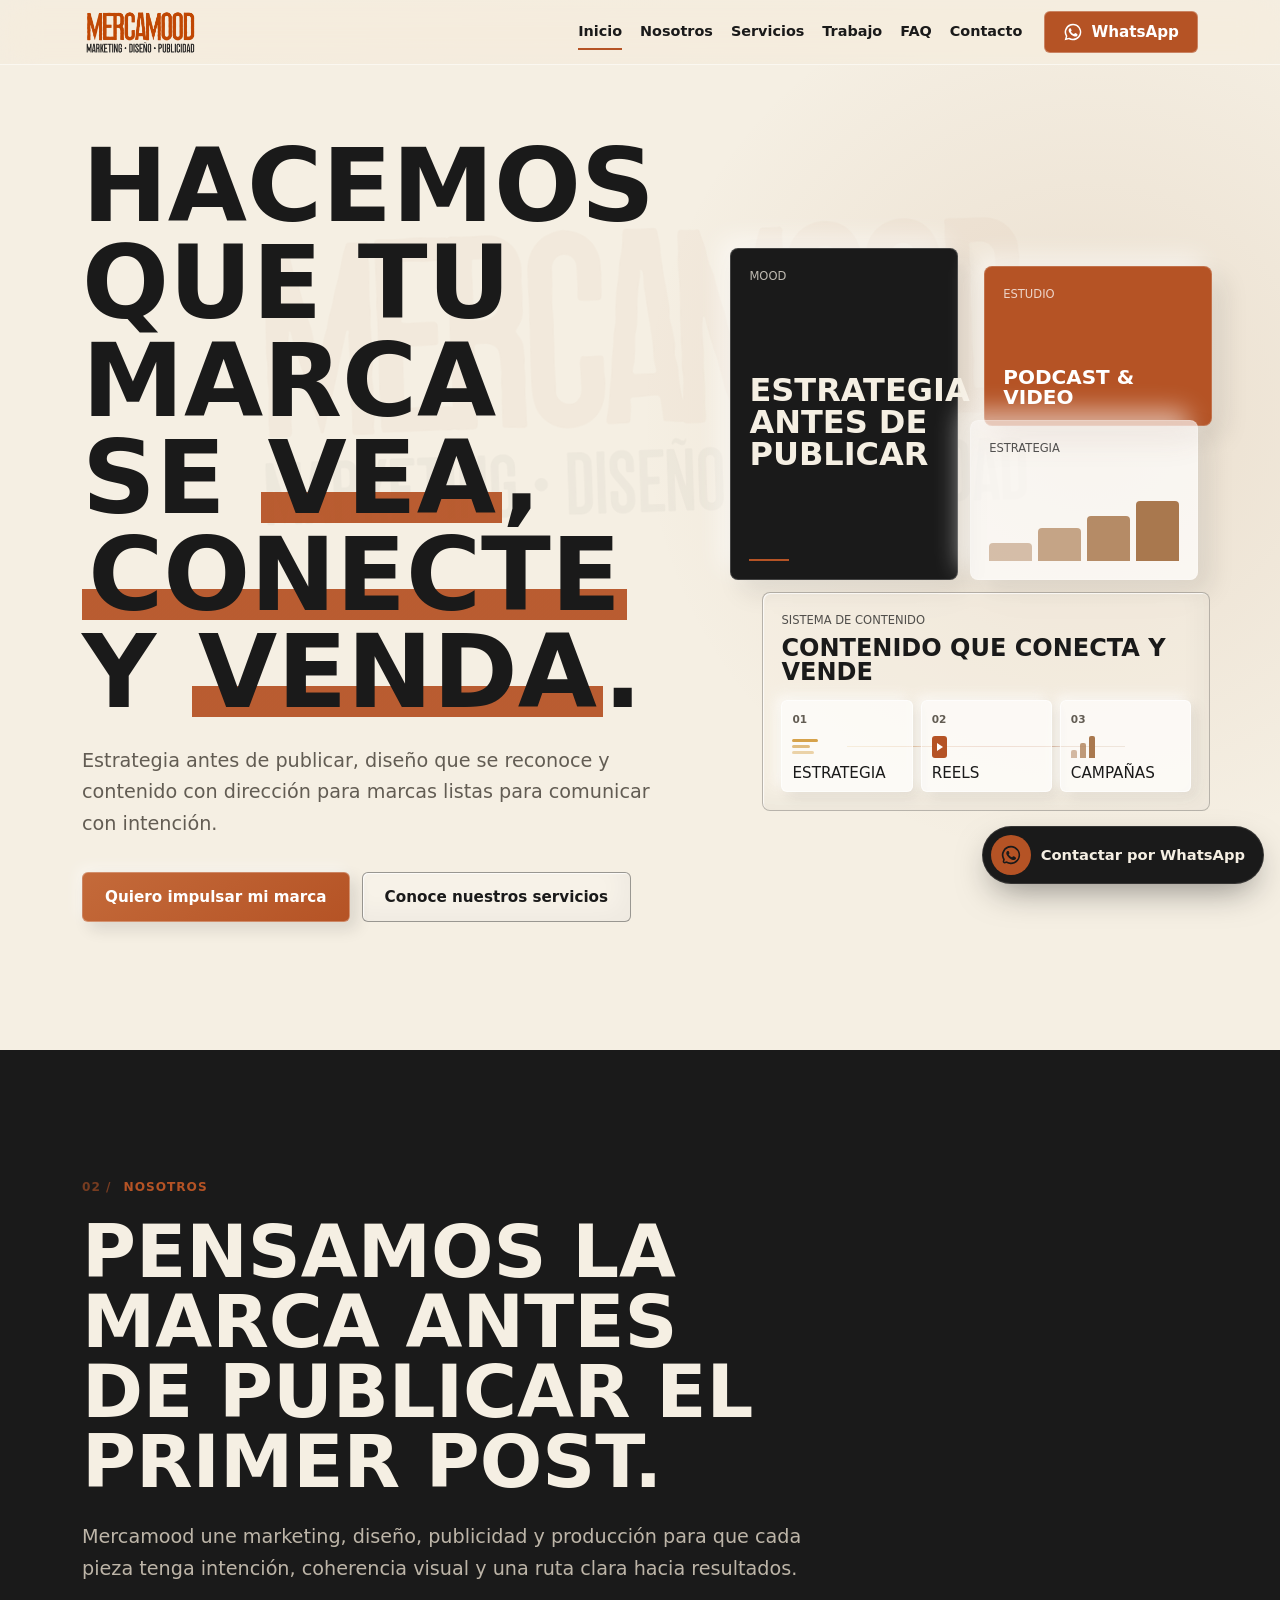
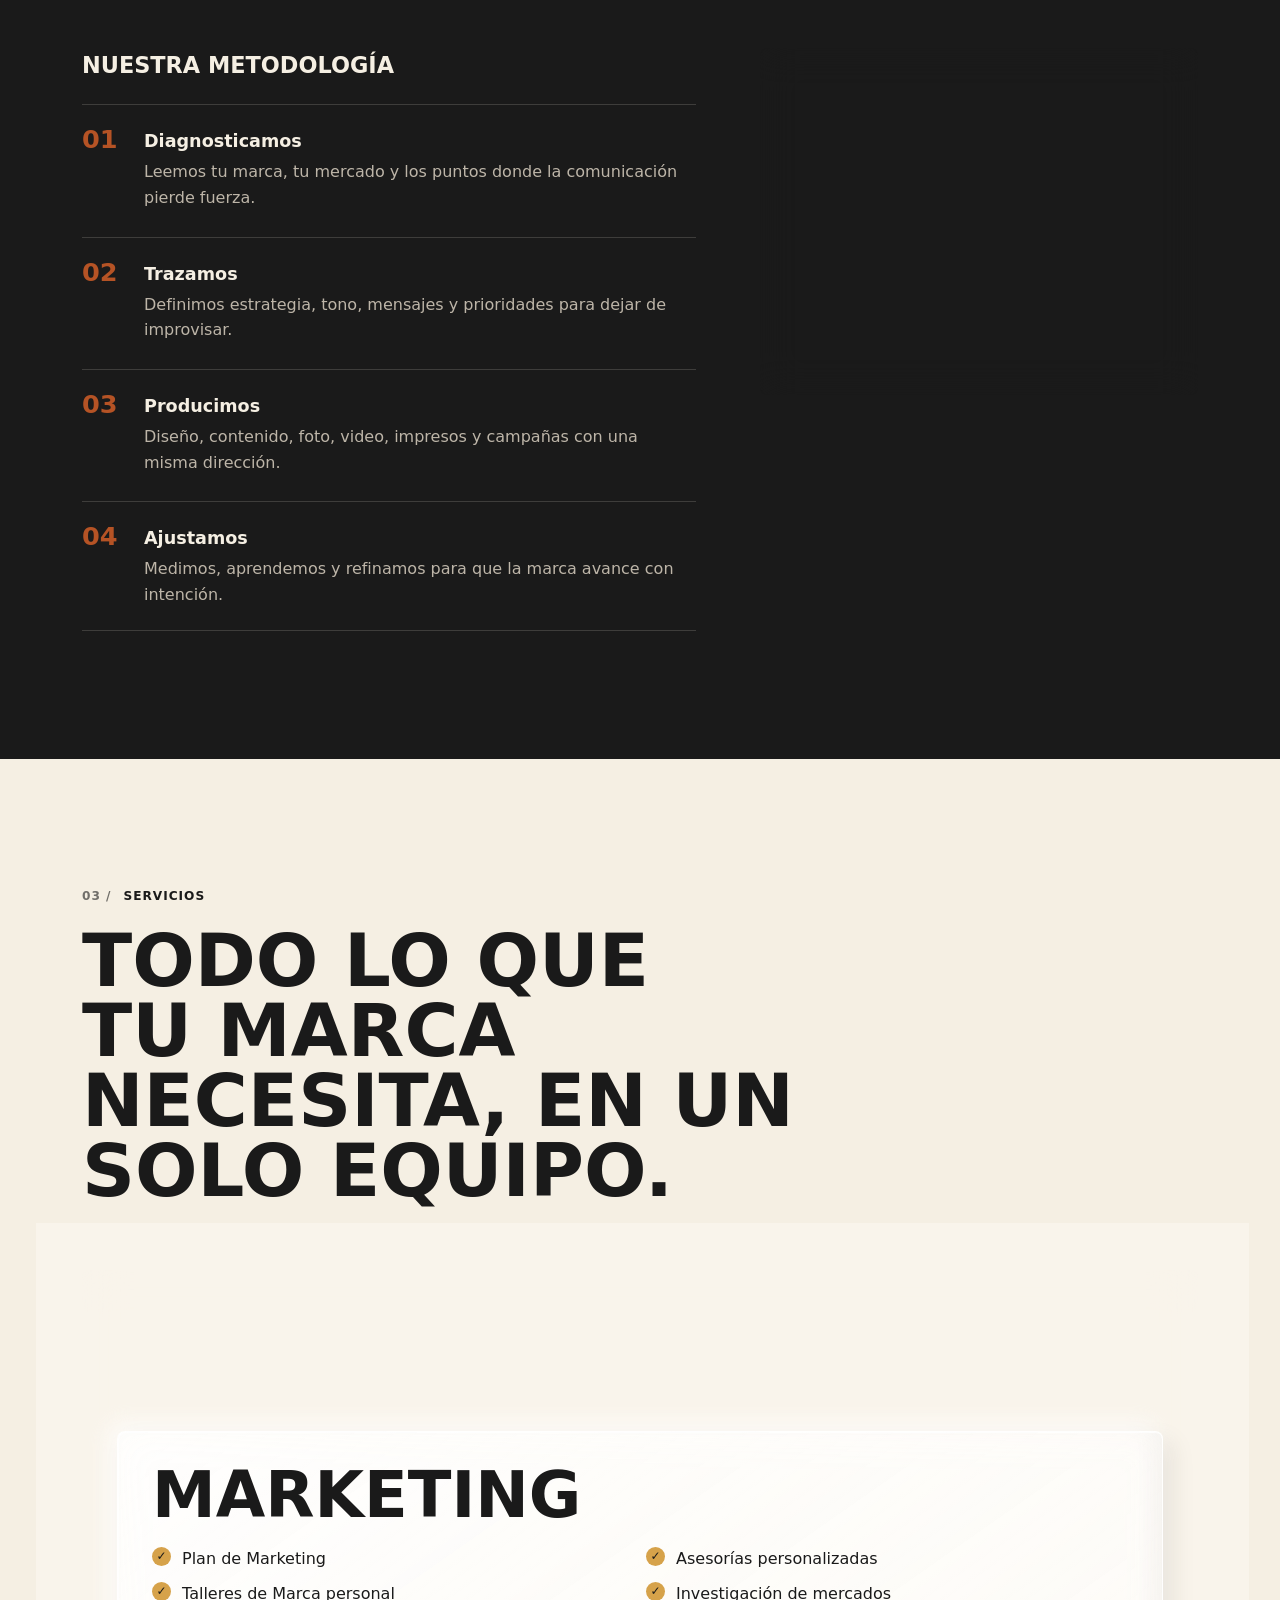
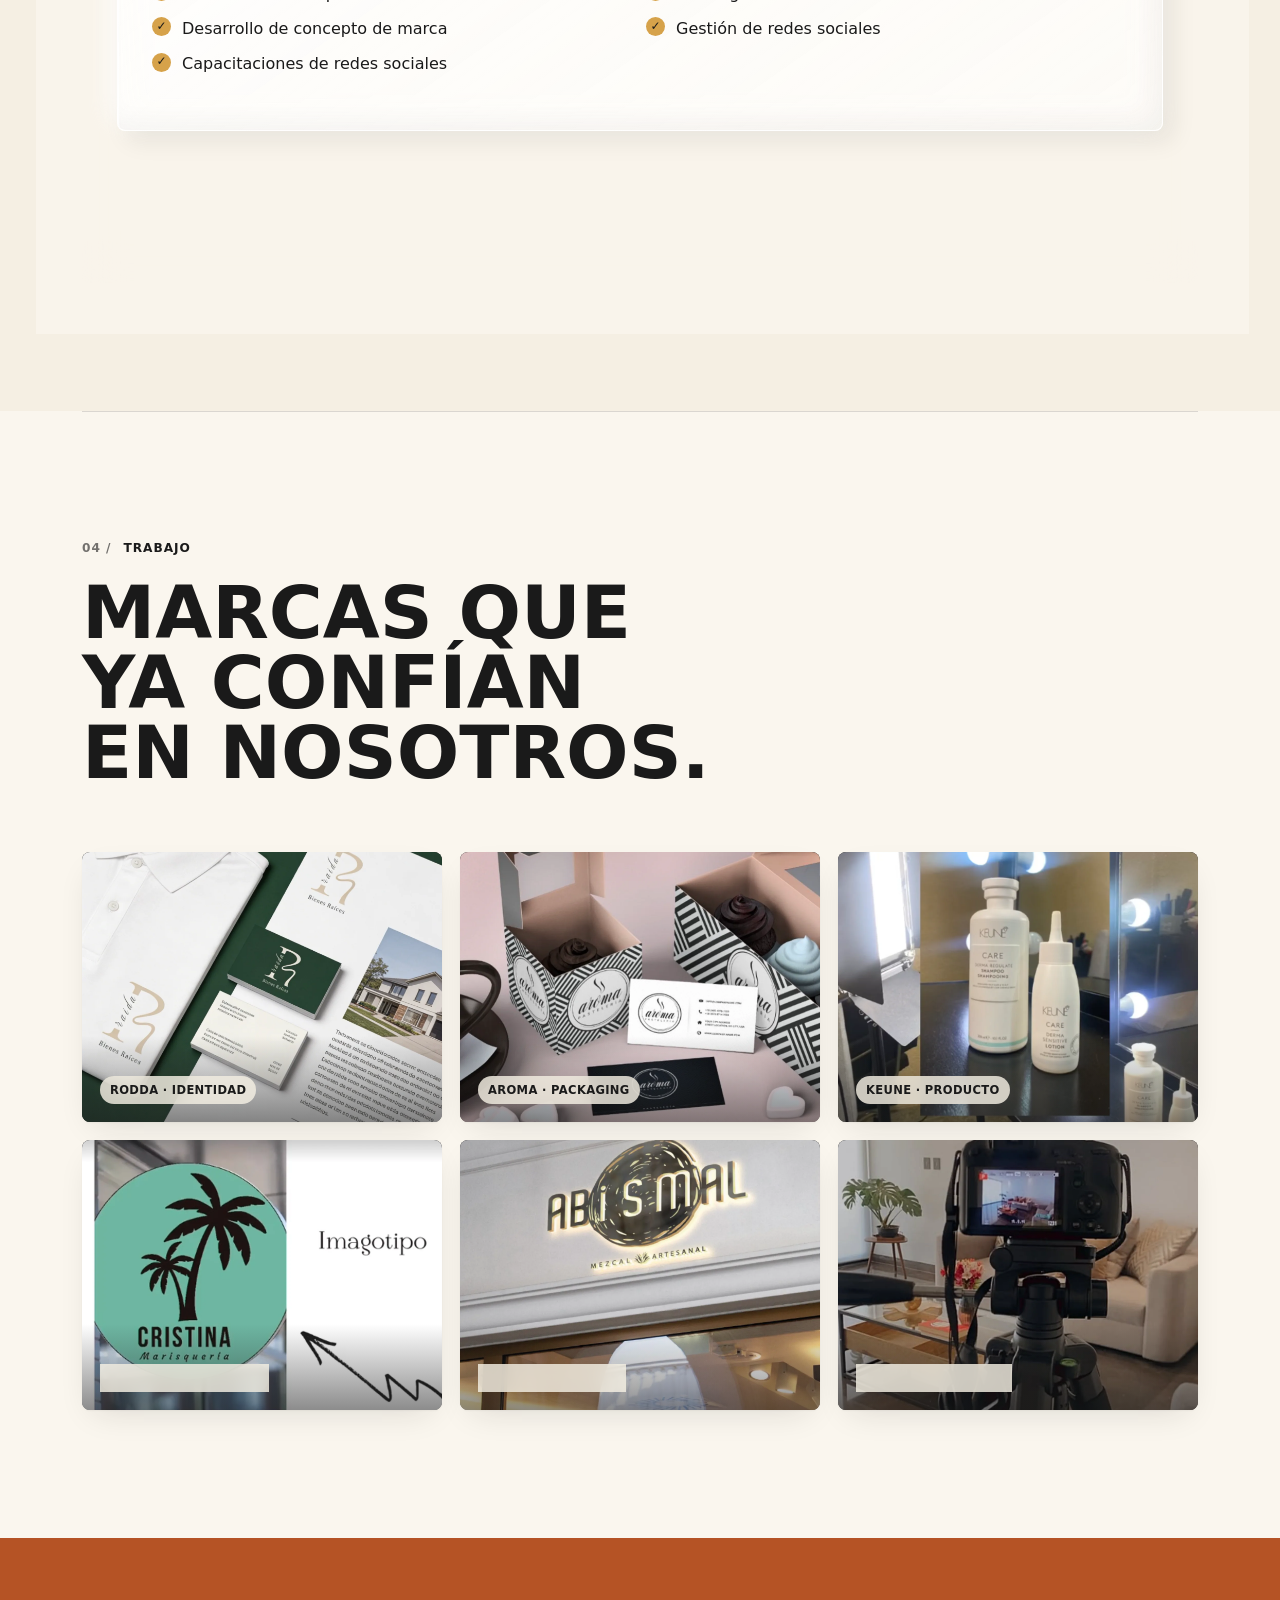
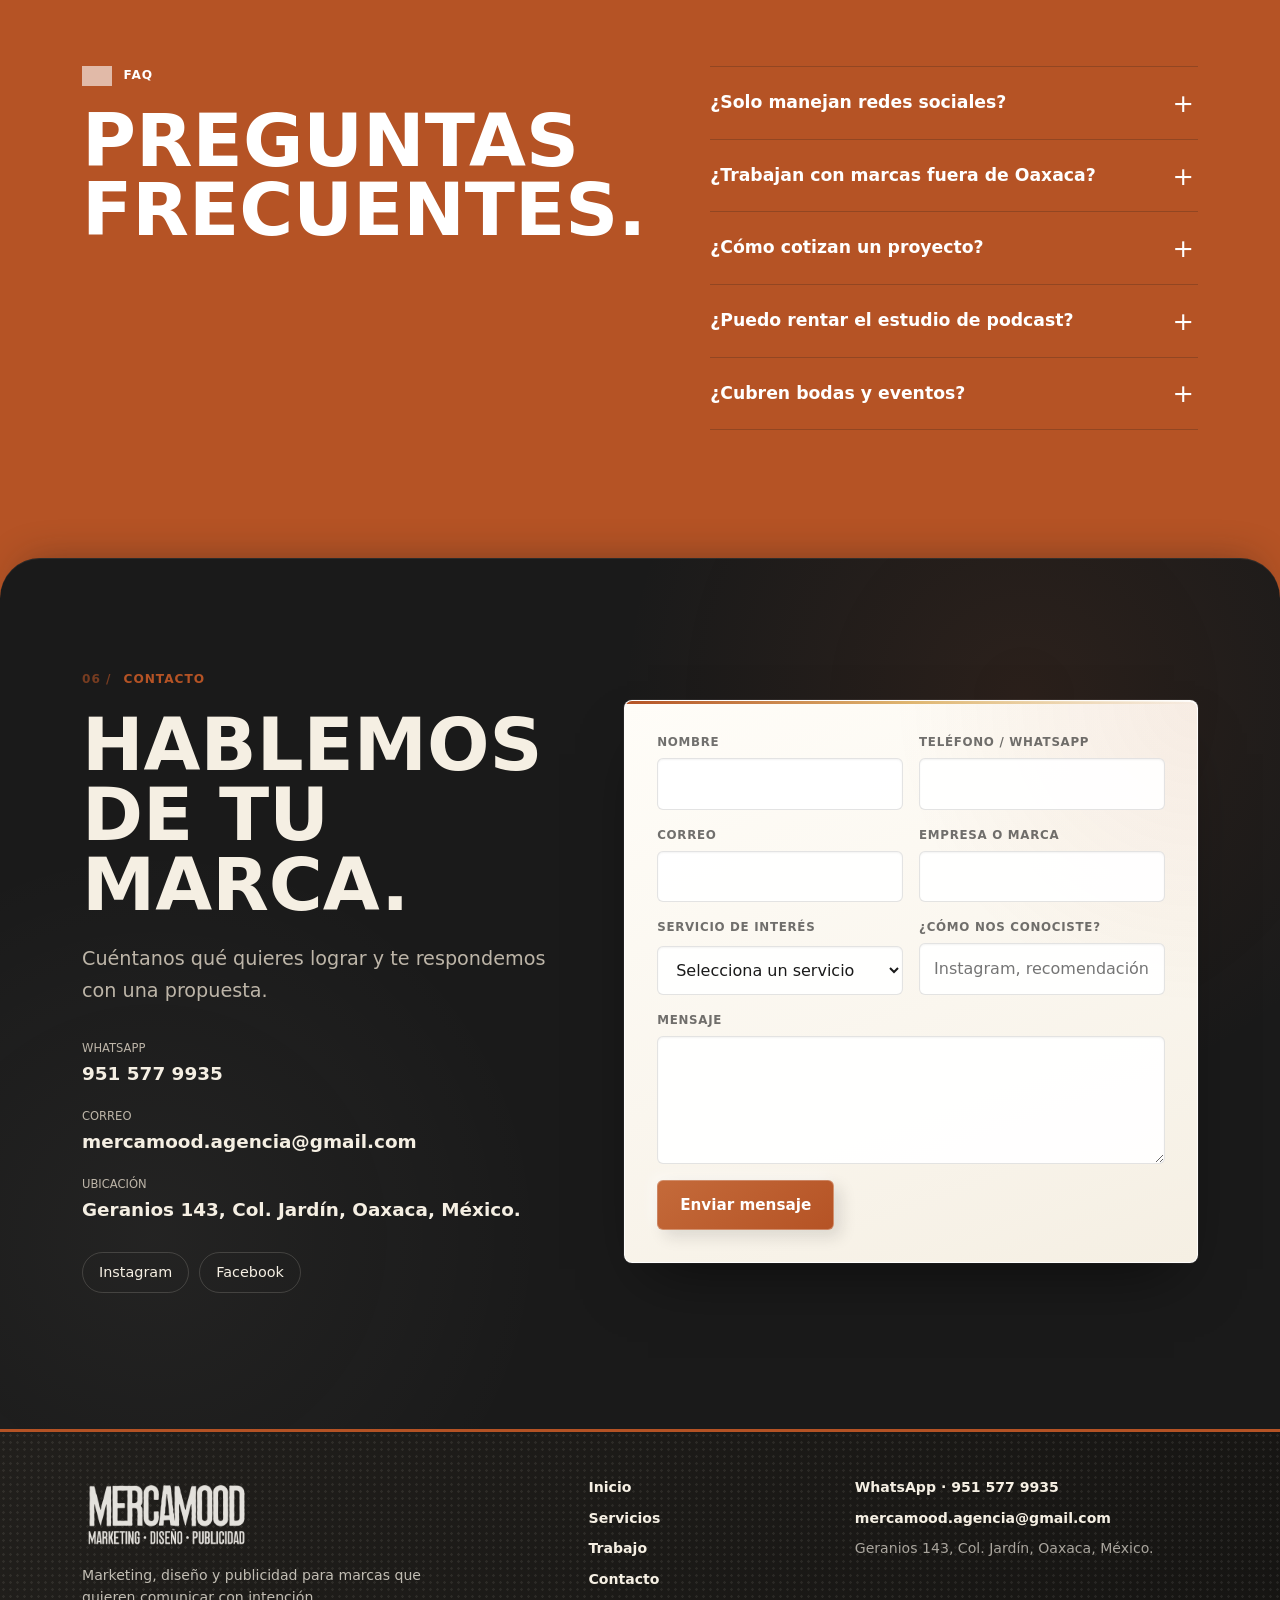
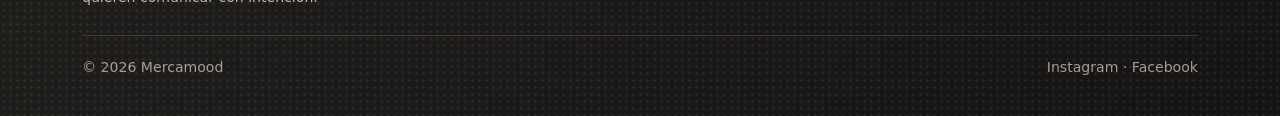
<file: index.html>
<!DOCTYPE html>
<html lang="es">
  <head>
    <meta charset="utf-8">
    <meta name="viewport" content="width=device-width, initial-scale=1">
    <title>Mercamood | Agencia creativa de marketing y comunicación en Oaxaca</title>
    <meta name="description" content="Hacemos que tu marca se vea, conecte y venda. Estrategia, contenido, diseño y publicidad para marcas que quieren dejar de improvisar y empezar a comunicar con intención.">
    <meta name="theme-color" content="#1A1A1A">
    <link rel="canonical" href="https://mercamood.com.mx/">
    <meta property="og:type" content="website">
    <meta property="og:locale" content="es_MX">
    <meta property="og:url" content="https://mercamood.com.mx/">
    <meta property="og:site_name" content="Mercamood">
    <meta property="og:title" content="Mercamood | Hacemos que tu marca se vea, conecte y venda.">
    <meta property="og:description" content="Estrategia, contenido, diseño y publicidad para marcas que quieren dejar de improvisar y empezar a comunicar con intención.">
    <meta property="og:image" content="https://mercamood.com.mx/assets/og-mercamood.png">
    <meta property="og:image:width" content="1200">
    <meta property="og:image:height" content="630">
    <meta property="og:image:alt" content="Mercamood, agencia creativa de marketing, diseño y publicidad en Oaxaca.">
    <meta name="twitter:card" content="summary_large_image">
    <meta name="twitter:title" content="Mercamood | Hacemos que tu marca se vea, conecte y venda.">
    <meta name="twitter:description" content="Agencia creativa integral de marketing y comunicación en Oaxaca de Juárez.">
    <meta name="twitter:image" content="https://mercamood.com.mx/assets/og-mercamood.png">
    <script type="application/ld+json">
      {
        "@context": "https://schema.org",
        "@type": "ProfessionalService",
        "name": "Mercamood",
        "url": "https://mercamood.com.mx/",
        "logo": "https://mercamood.com.mx/assets/mercamood-logo.png",
        "image": "https://mercamood.com.mx/assets/og-mercamood.png",
        "description": "Agencia creativa de marketing, diseño y publicidad en Oaxaca de Juárez.",
        "telephone": "+529515779935",
        "email": "mercamood.agencia@gmail.com",
        "address": {
          "@type": "PostalAddress",
          "streetAddress": "Geranios 143, Col. Jardín",
          "addressLocality": "Oaxaca",
          "addressCountry": "MX"
        },
        "sameAs": [
          "https://www.instagram.com/mercamood.mx/",
          "https://www.facebook.com/mercamood.agencia"
        ]
      }
    </script>
    <link rel="icon" href="data:image/svg+xml,%3Csvg xmlns='http://www.w3.org/2000/svg' viewBox='0 0 64 64'%3E%3Crect width='64' height='64' rx='14' fill='%231A1A1A'/%3E%3Ctext x='50%25' y='56%25' text-anchor='middle' dominant-baseline='middle' font-family='Arial' font-weight='900' font-size='38' fill='%23B55325'%3EM%3C/text%3E%3C/svg%3E">
    <link rel="stylesheet" href="styles.css">
    <script>document.documentElement.classList.add('js');</script>
    <script src="script.js" defer></script>
  </head>
  <body>
    <a class="skip-link" href="#inicio">Saltar al contenido</a>

    <header class="site-header" id="top">
      <div class="container header-inner">
        <a class="brand" href="#inicio" aria-label="Mercamood, ir al inicio">
          <img class="brand-logo" src="assets/mercamood-logo.png" alt="Mercamood">
        </a>

        <button class="nav-toggle" type="button" aria-expanded="false" aria-controls="site-nav">
          <span class="nav-toggle-bar" aria-hidden="true"></span>
          <span class="sr-only">Abrir menú</span>
        </button>

        <nav class="site-nav" id="site-nav" aria-label="Principal">
          <ul>
            <li><a href="#inicio" data-nav>Inicio</a></li>
            <li><a href="#nosotros" data-nav>Nosotros</a></li>
            <li><a href="#servicios" data-nav>Servicios</a></li>
            <li><a href="#portafolio" data-nav>Trabajo</a></li>
            <li><a href="#faq" data-nav>FAQ</a></li>
            <li><a href="#contacto" data-nav>Contacto</a></li>
          </ul>
          <a class="btn btn-whatsapp header-cta" href="https://wa.me/529515779935" target="_blank" rel="noopener">
            <svg aria-hidden="true" viewBox="0 0 24 24" class="icon"><path fill="currentColor" d="M12 2a10 10 0 0 0-8.6 15.1L2 22l5-1.3A10 10 0 1 0 12 2Zm0 18.2a8.2 8.2 0 0 1-4.2-1.2l-.3-.2-3 .8.8-2.9-.2-.3A8.2 8.2 0 1 1 12 20.2Zm4.5-6.1c-.2-.1-1.5-.7-1.7-.8-.2-.1-.4-.1-.6.1l-.8 1c-.1.2-.3.2-.5.1a6.7 6.7 0 0 1-3.3-2.9c-.3-.4.3-.4.7-1.4.1-.2 0-.3 0-.4l-.8-1.8c-.2-.5-.4-.4-.6-.4h-.5a1 1 0 0 0-.7.3 3 3 0 0 0-.9 2.2 5.2 5.2 0 0 0 1.1 2.7 11.8 11.8 0 0 0 4.5 4c1.7.7 2.3.8 3.2.6.5-.1 1.5-.6 1.7-1.2.2-.6.2-1.1.2-1.2-.1-.1-.3-.2-.5-.3Z"/></svg>
            WhatsApp
          </a>
        </nav>
      </div>
    </header>

    <main>
      <!-- 1. INICIO -->
      <section id="inicio" class="section hero bg-cream" aria-labelledby="hero-title">
        <div class="container hero-grid">
          <div class="hero-copy reveal">
            <h1 id="hero-title" class="display">Hacemos que tu marca se <em>vea</em>, <em>conecte</em> y <em>venda</em>.</h1>
            <p class="lead">Estrategia antes de publicar, diseño que se reconoce y contenido con dirección para marcas listas para comunicar con intención.</p>
            <div class="actions">
              <a class="btn btn-primary" href="#contacto">Quiero impulsar mi marca</a>
              <a class="btn btn-ghost" href="#servicios">Conoce nuestros servicios</a>
            </div>
          </div>

          <div class="hero-visual reveal" aria-hidden="true">
            <div class="hv-card hv-charcoal">
              <span class="hv-kicker">Mood</span>
              <strong>Estrategia antes de publicar</strong>
            </div>
            <div class="hv-card hv-naranja">
              <span class="hv-kicker">Estudio</span>
              <strong>Podcast &amp; video</strong>
            </div>
            <div class="hv-card hv-white">
              <span class="hv-kicker">Estrategia</span>
              <span class="hv-bars"><i></i><i></i><i></i><i></i></span>
            </div>
            <div class="hv-card hv-outline hv-system">
              <div class="hv-system-head">
                <span class="hv-kicker">Sistema de contenido</span>
                <strong>Contenido que conecta y vende</strong>
              </div>
              <ol class="hv-flow">
                <li class="hv-step hv-step-plan"><span class="hv-step-num">01</span><span class="hv-glyph"><i></i><i></i><i></i></span><span class="hv-step-name">Estrategia</span></li>
                <li class="hv-step hv-step-reels"><span class="hv-step-num">02</span><span class="hv-glyph"><i></i></span><span class="hv-step-name">Reels</span></li>
                <li class="hv-step hv-step-ads"><span class="hv-step-num">03</span><span class="hv-glyph"><i></i><i></i><i></i></span><span class="hv-step-name">Campañas</span></li>
              </ol>
            </div>
          </div>
        </div>
      </section>

      <!-- 2. NOSOTROS -->
      <section id="nosotros" class="section bg-charcoal" aria-labelledby="nosotros-title">
        <div class="container">
          <div class="section-head reveal">
            <p class="eyebrow">Nosotros</p>
            <h2 id="nosotros-title" class="display">Pensamos la marca antes de publicar el primer post.</h2>
            <p class="lead">Mercamood une marketing, diseño, publicidad y producción para que cada pieza tenga intención, coherencia visual y una ruta clara hacia resultados.</p>
          </div>

          <div class="about-grid">
            <div class="method reveal">
              <h3 class="subhead">Nuestra metodología</h3>
              <ol class="method-list">
                <li><span class="step">01</span><div><strong>Diagnosticamos</strong><p>Leemos tu marca, tu mercado y los puntos donde la comunicación pierde fuerza.</p></div></li>
                <li><span class="step">02</span><div><strong>Trazamos</strong><p>Definimos estrategia, tono, mensajes y prioridades para dejar de improvisar.</p></div></li>
                <li><span class="step">03</span><div><strong>Producimos</strong><p>Diseño, contenido, foto, video, impresos y campañas con una misma dirección.</p></div></li>
                <li><span class="step">04</span><div><strong>Ajustamos</strong><p>Medimos, aprendemos y refinamos para que la marca avance con intención.</p></div></li>
              </ol>
            </div>

            <aside class="team-card reveal" aria-label="Equipo">
              <div class="avatar" aria-hidden="true">AP</div>
              <h3>Andrea Pérez Liljehult</h3>
              <p class="role">CEO · Dirección de Mercadotecnia</p>
              <p>Lidera la visión estratégica de Mercamood y acompaña a cada marca desde el diagnóstico hasta los resultados.</p>
              <p class="note">Estrategia · creatividad · ejecución</p>
            </aside>
          </div>

        </div>
      </section>

      <!-- 3. SERVICIOS -->
      <section id="servicios" class="section bg-cream" aria-labelledby="servicios-title">
        <div class="container">
          <div class="section-head reveal">
            <p class="eyebrow">Servicios</p>
            <h2 id="servicios-title" class="display">Todo lo que tu marca necesita, en un solo equipo.</h2>
          </div>

          <div class="services-catalog reveal" data-service-catalog>
            <p class="services-badge">Pregunta por nuestras asesorías gratuitas de marketing</p>

            <div class="service-tabs" role="tablist" aria-label="Categorías de servicios de Mercamood">
              <button class="service-tab is-active" id="tab-marketing" type="button" role="tab" aria-selected="true" aria-controls="panel-marketing" data-service-tab="marketing">Marketing</button>
              <button class="service-tab" id="tab-startup" type="button" role="tab" aria-selected="false" aria-controls="panel-startup" data-service-tab="startup">Start Up</button>
              <button class="service-tab" id="tab-productos" type="button" role="tab" aria-selected="false" aria-controls="panel-productos" data-service-tab="productos">Productos</button>
              <button class="service-tab" id="tab-diseno" type="button" role="tab" aria-selected="false" aria-controls="panel-diseno" data-service-tab="diseno">Diseño</button>
              <button class="service-tab" id="tab-imprenta" type="button" role="tab" aria-selected="false" aria-controls="panel-imprenta" data-service-tab="imprenta">Imprenta</button>
              <button class="service-tab" id="tab-studio" type="button" role="tab" aria-selected="false" aria-controls="panel-studio" data-service-tab="studio">Studio</button>
            </div>

            <div class="service-panels">
              <section class="service-panel is-active" id="panel-marketing" role="tabpanel" aria-labelledby="tab-marketing" data-service-panel="marketing">
                <h3>Marketing</h3>
                <ul class="service-bullets">
                  <li>Plan de Marketing</li>
                  <li>Asesorías personalizadas</li>
                  <li>Talleres de Marca personal</li>
                  <li>Investigación de mercados</li>
                  <li>Desarrollo de concepto de marca</li>
                  <li>Gestión de redes sociales</li>
                  <li>Capacitaciones de redes sociales</li>
                </ul>
              </section>

              <section class="service-panel" id="panel-startup" role="tabpanel" aria-labelledby="tab-startup" data-service-panel="startup" hidden>
                <h3>Start Up</h3>
                <ul class="service-bullets">
                  <li>Talleres exprés de marketing para emprendedores</li>
                  <li>Desarrollo de productos alimenticios</li>
                  <li>Menús y concepto gastronómico</li>
                </ul>
              </section>

              <section class="service-panel" id="panel-productos" role="tabpanel" aria-labelledby="tab-productos" data-service-panel="productos" hidden>
                <h3>Productos</h3>
                <ul class="service-bullets">
                  <li>Personalizaciones exclusivas</li>
                  <li>Uniformes</li>
                  <li>Productos promocionales</li>
                </ul>
              </section>

              <section class="service-panel" id="panel-diseno" role="tabpanel" aria-labelledby="tab-diseno" data-service-panel="diseno" hidden>
                <h3>Diseño</h3>
                <ul class="service-bullets">
                  <li>Manual de Identidad</li>
                  <li>Gráfico</li>
                  <li>Editorial</li>
                  <li>Catálogos</li>
                  <li>Publicitario</li>
                  <li>Packaging</li>
                  <li>Corporativo</li>
                  <li>Ilustración digital</li>
                </ul>
              </section>

              <section class="service-panel" id="panel-imprenta" role="tabpanel" aria-labelledby="tab-imprenta" data-service-panel="imprenta" hidden>
                <h3>Imprenta</h3>
                <ul class="service-bullets">
                  <li>Papelería corporativa</li>
                  <li>Impresión digital y Offset</li>
                  <li>Vinilos (impresión y/o instalación)</li>
                  <li>Imanes</li>
                  <li>Stickers</li>
                  <li>Serigrafía</li>
                  <li>Sublimación</li>
                  <li>Corte láser</li>
                  <li>DTF</li>
                  <li>Vinil textil</li>
                </ul>
              </section>

              <section class="service-panel" id="panel-studio" role="tabpanel" aria-labelledby="tab-studio" data-service-panel="studio" hidden>
                <h3>Studio</h3>
                <ul class="service-bullets">
                  <li>Set de escenario</li>
                  <li>Grabación</li>
                  <li>Ediciones</li>
                  <li>Generación de guiones de contenido</li>
                </ul>
              </section>
            </div>

            <div class="service-accordion" role="group" aria-label="Categorías de servicios de Mercamood">
              <div class="service-accordion-item">
                <button class="service-accordion-trigger is-active" type="button" aria-expanded="true" data-service-accordion="marketing">Marketing</button>
                <div class="service-accordion-panel is-active" data-service-accordion-panel="marketing">
                  <ul class="service-bullets">
                    <li>Plan de Marketing</li>
                    <li>Asesorías personalizadas</li>
                    <li>Talleres de Marca personal</li>
                    <li>Investigación de mercados</li>
                    <li>Desarrollo de concepto de marca</li>
                    <li>Gestión de redes sociales</li>
                    <li>Capacitaciones de redes sociales</li>
                  </ul>
                </div>
              </div>

              <div class="service-accordion-item">
                <button class="service-accordion-trigger" type="button" aria-expanded="false" data-service-accordion="startup">Start Up</button>
                <div class="service-accordion-panel" data-service-accordion-panel="startup" hidden>
                  <ul class="service-bullets">
                    <li>Talleres exprés de marketing para emprendedores</li>
                    <li>Desarrollo de productos alimenticios</li>
                    <li>Menús y concepto gastronómico</li>
                  </ul>
                </div>
              </div>

              <div class="service-accordion-item">
                <button class="service-accordion-trigger" type="button" aria-expanded="false" data-service-accordion="productos">Productos</button>
                <div class="service-accordion-panel" data-service-accordion-panel="productos" hidden>
                  <ul class="service-bullets">
                    <li>Personalizaciones exclusivas</li>
                    <li>Uniformes</li>
                    <li>Productos promocionales</li>
                  </ul>
                </div>
              </div>

              <div class="service-accordion-item">
                <button class="service-accordion-trigger" type="button" aria-expanded="false" data-service-accordion="diseno">Diseño</button>
                <div class="service-accordion-panel" data-service-accordion-panel="diseno" hidden>
                  <ul class="service-bullets">
                    <li>Manual de Identidad</li>
                    <li>Gráfico</li>
                    <li>Editorial</li>
                    <li>Catálogos</li>
                    <li>Publicitario</li>
                    <li>Packaging</li>
                    <li>Corporativo</li>
                    <li>Ilustración digital</li>
                  </ul>
                </div>
              </div>

              <div class="service-accordion-item">
                <button class="service-accordion-trigger" type="button" aria-expanded="false" data-service-accordion="imprenta">Imprenta</button>
                <div class="service-accordion-panel" data-service-accordion-panel="imprenta" hidden>
                  <ul class="service-bullets">
                    <li>Papelería corporativa</li>
                    <li>Impresión digital y Offset</li>
                    <li>Vinilos (impresión y/o instalación)</li>
                    <li>Imanes</li>
                    <li>Stickers</li>
                    <li>Serigrafía</li>
                    <li>Sublimación</li>
                    <li>Corte láser</li>
                    <li>DTF</li>
                    <li>Vinil textil</li>
                  </ul>
                </div>
              </div>

              <div class="service-accordion-item">
                <button class="service-accordion-trigger" type="button" aria-expanded="false" data-service-accordion="studio">Studio</button>
                <div class="service-accordion-panel" data-service-accordion-panel="studio" hidden>
                  <ul class="service-bullets">
                    <li>Set de escenario</li>
                    <li>Grabación</li>
                    <li>Ediciones</li>
                    <li>Generación de guiones de contenido</li>
                  </ul>
                </div>
              </div>
            </div>

            <div class="service-catalog-cta">
              <p>¿Te interesa alguno de estos servicios?</p>
              <a class="btn btn-primary" href="#contacto">Cotizar servicio</a>
            </div>
          </div>

        </div>
      </section>

      <!-- 4. TRABAJO -->
      <section id="portafolio" class="section bg-paper" aria-labelledby="portafolio-title">
        <div class="container">
          <div class="section-head reveal">
            <p class="eyebrow">Trabajo</p>
            <h2 id="portafolio-title" class="display">Marcas que ya confían en nosotros.</h2>
          </div>
          <div class="work-grid">
            <figure class="g-item reveal">
              <img src="assets/work/webp/rodda-branding.webp" alt="Identidad visual para Rodda Bienes Raíces" loading="lazy">
              <figcaption>Rodda · Identidad</figcaption>
            </figure>
            <figure class="g-item reveal">
              <img src="assets/work/webp/aroma-packaging.webp" alt="Packaging y tarjetas para Aroma Pastelería" loading="lazy">
              <figcaption>Aroma · Packaging</figcaption>
            </figure>
            <figure class="g-item reveal">
              <img src="assets/work/webp/keune-productos.webp" alt="Sesión de producto para contenido digital" loading="lazy">
              <figcaption>Keune · Producto</figcaption>
            </figure>
            <figure class="g-item media-focus-top reveal">
              <img src="assets/work/webp/cristina-marisqueria.webp" alt="Aplicación de imagotipo para Cristina Marisquería" loading="lazy">
              <figcaption>Cristina · Branding</figcaption>
            </figure>
            <figure class="g-item reveal">
              <img src="assets/work/webp/abismal-rotulo.webp" alt="Rótulo luminoso para Abismal Mezcal Artesanal" loading="lazy">
              <figcaption>Abismal · Rótulo</figcaption>
            </figure>
            <figure class="g-item reveal">
              <img src="assets/work/webp/shooting-studio.webp" alt="Cámara en sesión de shooting para contenido" loading="lazy">
              <figcaption>Studio · Shooting</figcaption>
            </figure>
          </div>
        </div>
      </section>

      <!-- 5. FAQ -->
      <section id="faq" class="section bg-naranja" aria-labelledby="faq-title">
        <div class="container faq-layout">
          <div class="section-head reveal">
            <p class="eyebrow">FAQ</p>
            <h2 id="faq-title" class="display">Preguntas frecuentes.</h2>
          </div>
          <div class="faq-list reveal">
            <details>
              <summary>¿Solo manejan redes sociales?</summary>
              <p>No. Somos una agencia integral: estrategia, branding, diseño, contenido, publicidad, eventos y producción en estudio.</p>
            </details>
            <details>
              <summary>¿Trabajan con marcas fuera de Oaxaca?</summary>
              <p>Sí. Estamos en Oaxaca de Juárez y trabajamos de forma remota con marcas de otras ciudades.</p>
            </details>
            <details>
              <summary>¿Cómo cotizan un proyecto?</summary>
              <p>Platicamos contigo sobre tus objetivos y armamos una propuesta a la medida. Escríbenos por WhatsApp o llena el formulario.</p>
            </details>
            <details>
              <summary>¿Puedo rentar el estudio de podcast?</summary>
              <p>Sí. Contamos con espacio para grabación de podcast y producción audiovisual. Pregunta por disponibilidad.</p>
            </details>
            <details>
              <summary>¿Cubren bodas y eventos?</summary>
              <p>Sí, como Wedding Content Creator y para eventos sociales y corporativos, con contenido listo para redes.</p>
            </details>
          </div>
        </div>
      </section>

      <!-- 6. CONTACTO -->
      <section id="contacto" class="section bg-charcoal" aria-labelledby="contacto-title">
        <div class="container contact-grid">
          <div class="contact-info reveal">
            <p class="eyebrow">Contacto</p>
            <h2 id="contacto-title" class="display">Hablemos de tu marca.</h2>
            <p class="lead">Cuéntanos qué quieres lograr y te respondemos con una propuesta.</p>
            <ul class="contact-list">
              <li><span>WhatsApp</span><a href="https://wa.me/529515779935" target="_blank" rel="noopener">951 577 9935</a></li>
              <li><span>Correo</span><a href="mailto:mercamood.agencia@gmail.com">mercamood.agencia@gmail.com</a></li>
              <li><span>Ubicación</span><p>Geranios 143, Col. Jardín, Oaxaca, México.</p></li>
            </ul>
            <ul class="socials" aria-label="Redes sociales">
              <li><a href="https://www.instagram.com/mercamood.mx/" target="_blank" rel="noopener" aria-label="Instagram de Mercamood">Instagram</a></li>
              <li><a href="https://www.facebook.com/mercamood.agencia" target="_blank" rel="noopener" aria-label="Facebook de Mercamood">Facebook</a></li>
            </ul>
          </div>

          <form class="contact-form reveal" id="contact-form" novalidate>
            <div class="field">
              <label for="f-nombre">Nombre</label>
              <input id="f-nombre" name="nombre" type="text" autocomplete="name" required>
            </div>
            <div class="field">
              <label for="f-tel">Teléfono / WhatsApp</label>
              <input id="f-tel" name="telefono" type="tel" autocomplete="tel" inputmode="tel" required>
            </div>
            <div class="field">
              <label for="f-correo">Correo</label>
              <input id="f-correo" name="correo" type="email" autocomplete="email" required>
            </div>
            <div class="field">
              <label for="f-empresa">Empresa o marca</label>
              <input id="f-empresa" name="empresa" type="text" autocomplete="organization">
            </div>
            <div class="field">
              <label for="f-servicio">Servicio de interés</label>
              <select id="f-servicio" name="servicio" required>
                <option value="" disabled selected>Selecciona un servicio</option>
                <option>Marketing</option>
                <option>Start Up</option>
                <option>Productos</option>
                <option>Diseño</option>
                <option>Imprenta</option>
                <option>Studio</option>
              </select>
            </div>
            <div class="field">
              <label for="f-origen">¿Cómo nos conociste?</label>
              <input id="f-origen" name="origen" type="text" placeholder="Instagram, recomendación...">
            </div>
            <div class="field field-full">
              <label for="f-mensaje">Mensaje</label>
              <textarea id="f-mensaje" name="mensaje" rows="4" required></textarea>
            </div>
            <div class="field-full form-footer">
              <button class="btn btn-primary" type="submit">Enviar mensaje</button>
              <p class="form-status" role="status" aria-live="polite"></p>
            </div>
          </form>
        </div>
      </section>
    </main>

    <footer class="site-footer">
      <div class="container footer-inner">
        <div class="footer-brand">
          <img class="footer-logo" src="assets/mercamood-logo.png" alt="Mercamood">
          <p>Marketing, diseño y publicidad para marcas que quieren comunicar con intención.</p>
        </div>

        <nav class="footer-nav" aria-label="Navegación secundaria">
          <a href="#inicio">Inicio</a>
          <a href="#servicios">Servicios</a>
          <a href="#portafolio">Trabajo</a>
          <a href="#contacto">Contacto</a>
        </nav>

        <div class="footer-contact">
          <a href="https://wa.me/529515779935" target="_blank" rel="noopener">WhatsApp · 951 577 9935</a>
          <a href="mailto:mercamood.agencia@gmail.com">mercamood.agencia@gmail.com</a>
          <span>Geranios 143, Col. Jardín, Oaxaca, México.</span>
        </div>

        <div class="footer-bottom">
          <p>© <span id="year">2026</span> Mercamood</p>
          <p><a href="https://www.instagram.com/mercamood.mx/" target="_blank" rel="noopener">Instagram</a> · <a href="https://www.facebook.com/mercamood.agencia" target="_blank" rel="noopener">Facebook</a></p>
        </div>
      </div>
    </footer>

    <a class="wa-float" href="https://wa.me/529515779935" target="_blank" rel="noopener">
      <svg aria-hidden="true" viewBox="0 0 24 24" class="icon"><path fill="currentColor" d="M12 2a10 10 0 0 0-8.6 15.1L2 22l5-1.3A10 10 0 1 0 12 2Zm0 18.2a8.2 8.2 0 0 1-4.2-1.2l-.3-.2-3 .8.8-2.9-.2-.3A8.2 8.2 0 1 1 12 20.2Zm4.5-6.1c-.2-.1-1.5-.7-1.7-.8-.2-.1-.4-.1-.6.1l-.8 1c-.1.2-.3.2-.5.1a6.7 6.7 0 0 1-3.3-2.9c-.3-.4.3-.4.7-1.4.1-.2 0-.3 0-.4l-.8-1.8c-.2-.5-.4-.4-.6-.4h-.5a1 1 0 0 0-.7.3 3 3 0 0 0-.9 2.2 5.2 5.2 0 0 0 1.1 2.7 11.8 11.8 0 0 0 4.5 4c1.7.7 2.3.8 3.2.6.5-.1 1.5-.6 1.7-1.2.2-.6.2-1.1.2-1.2-.1-.1-.3-.2-.5-.3Z"/></svg>
      <span>Contactar por WhatsApp</span>
    </a>
  </body>
</html>
</file>
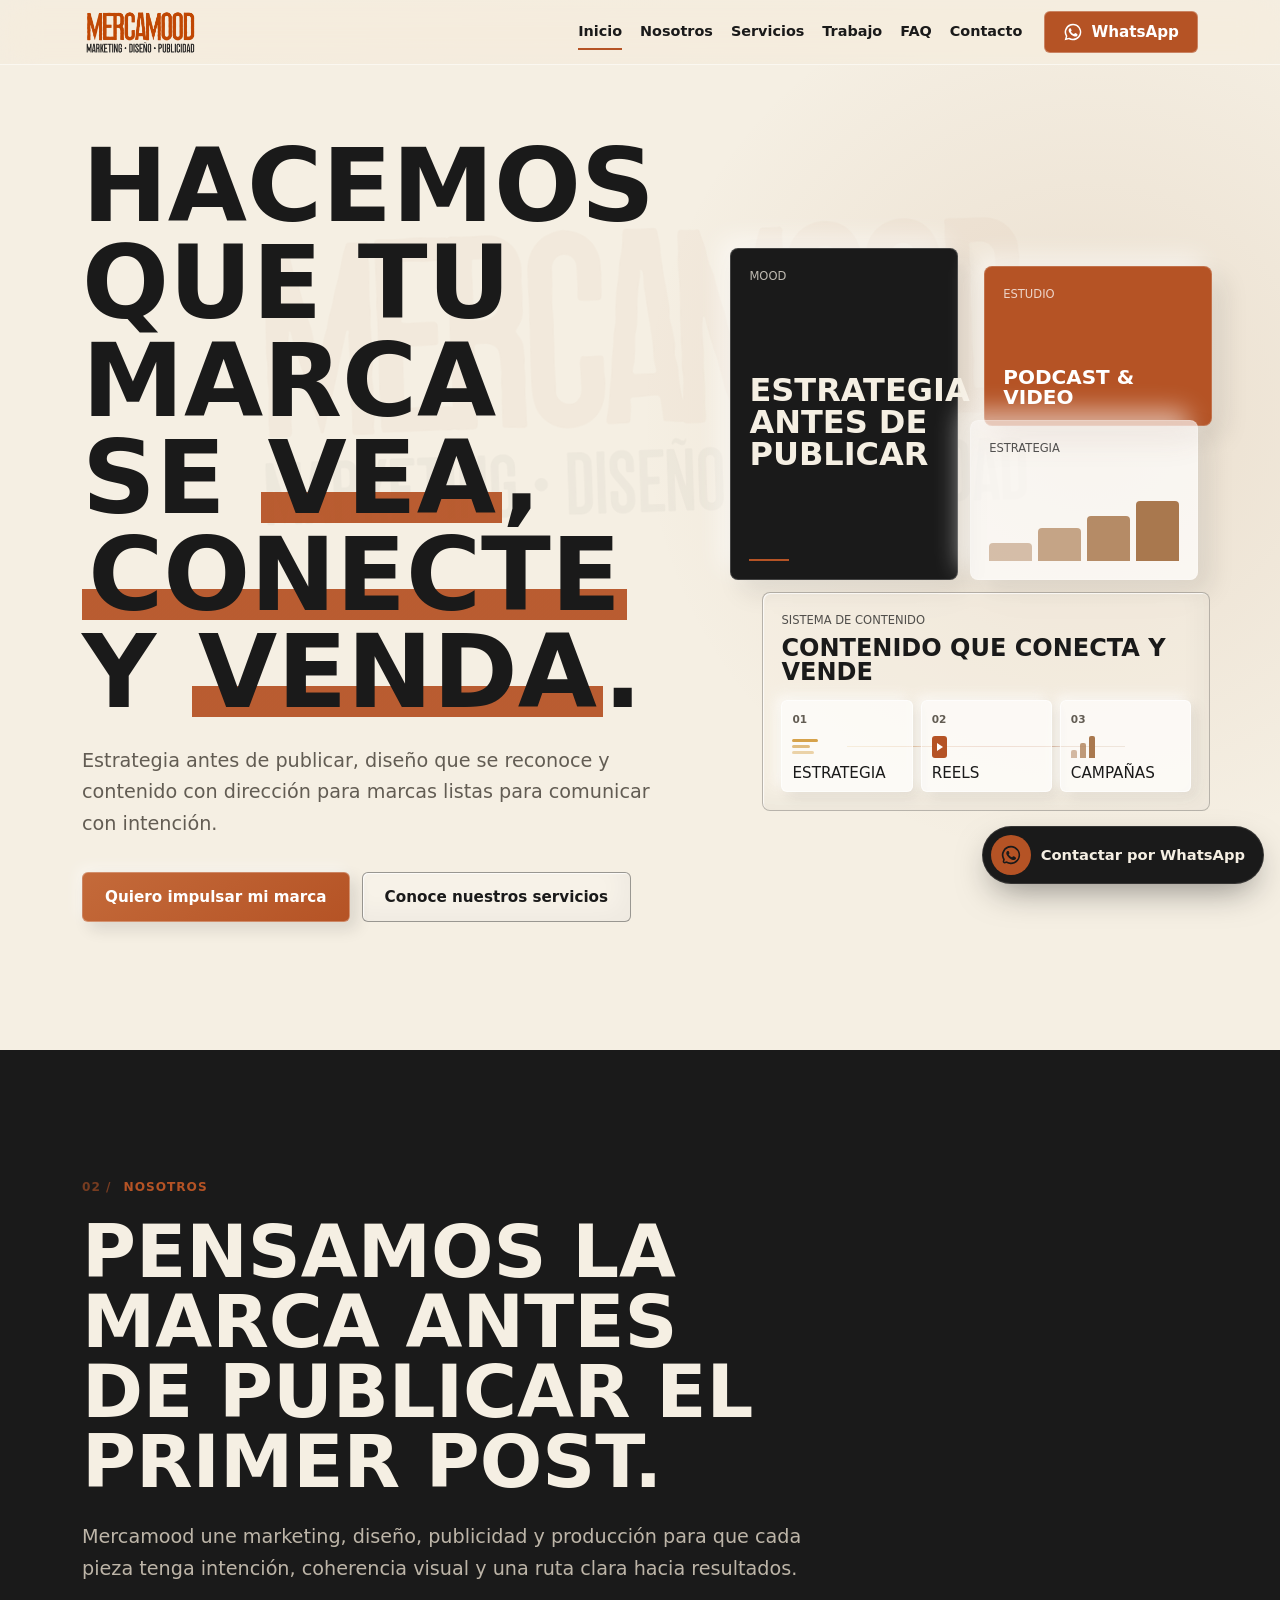
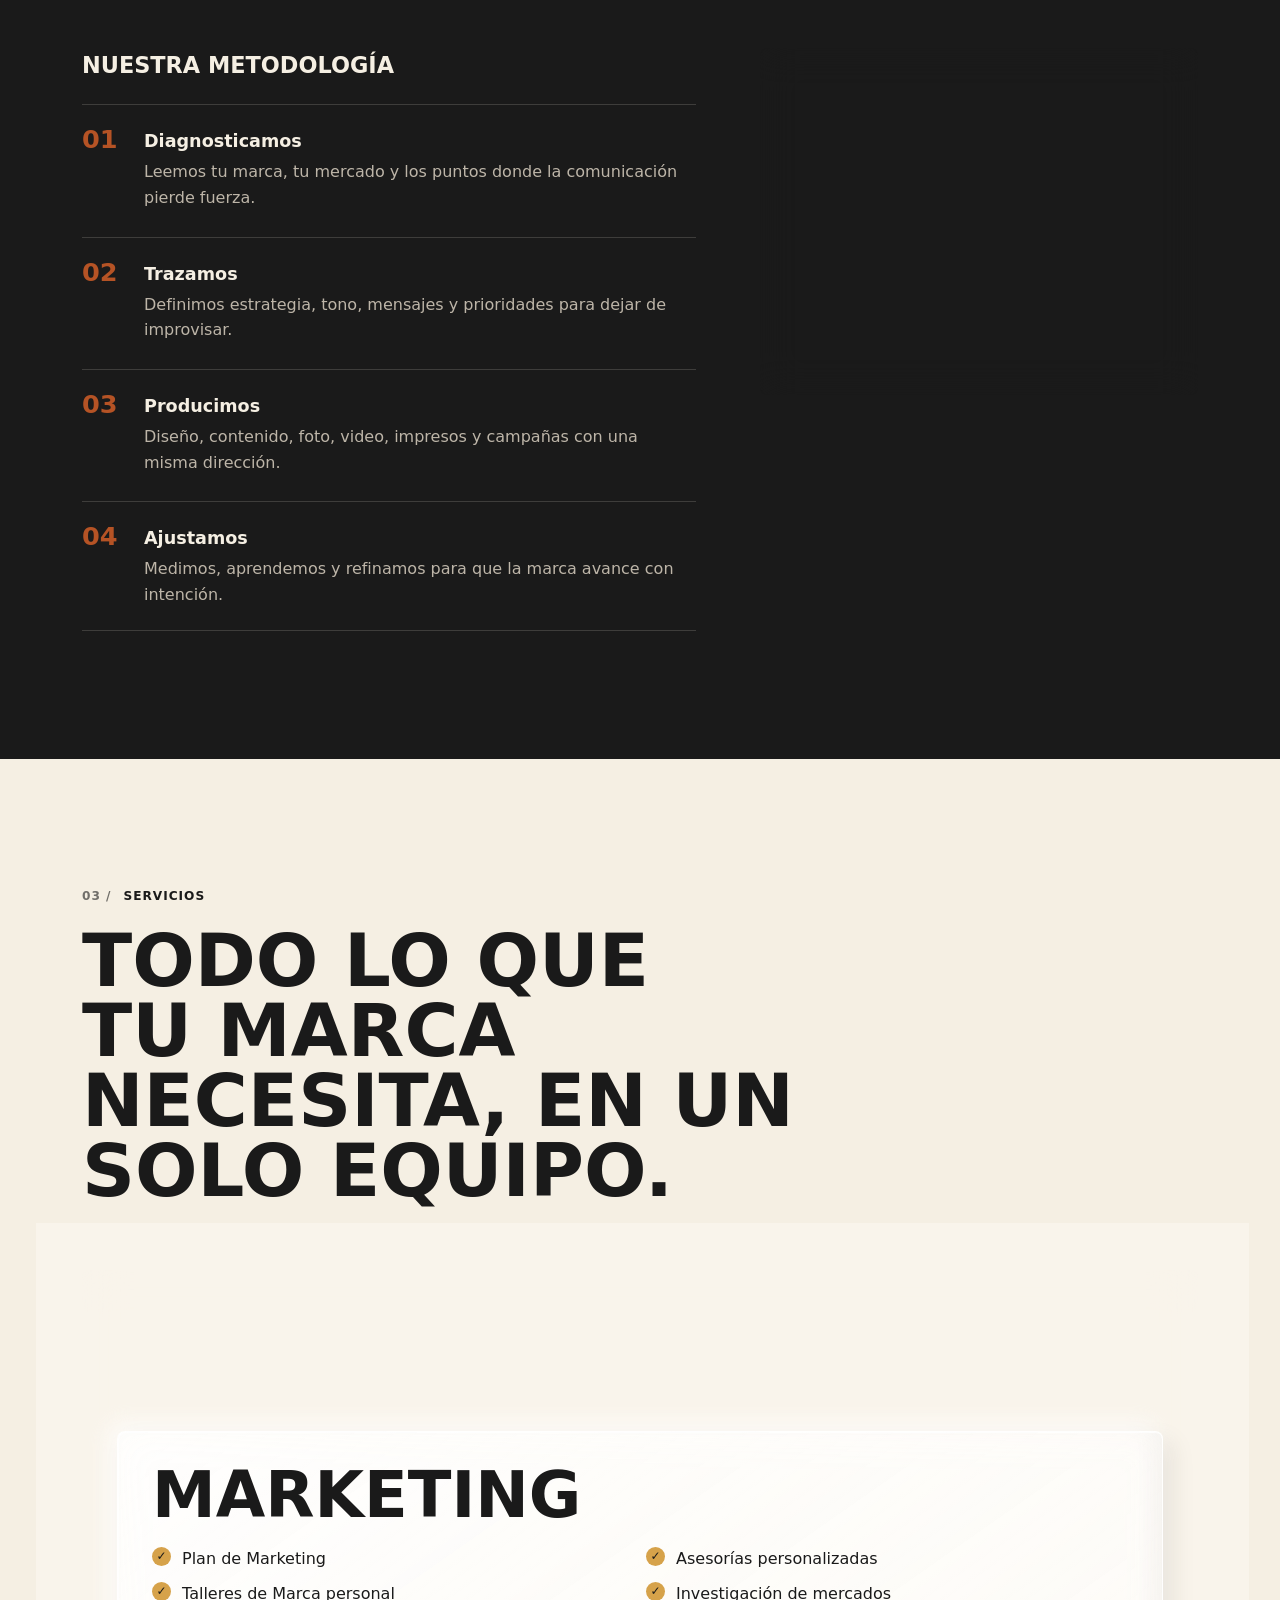
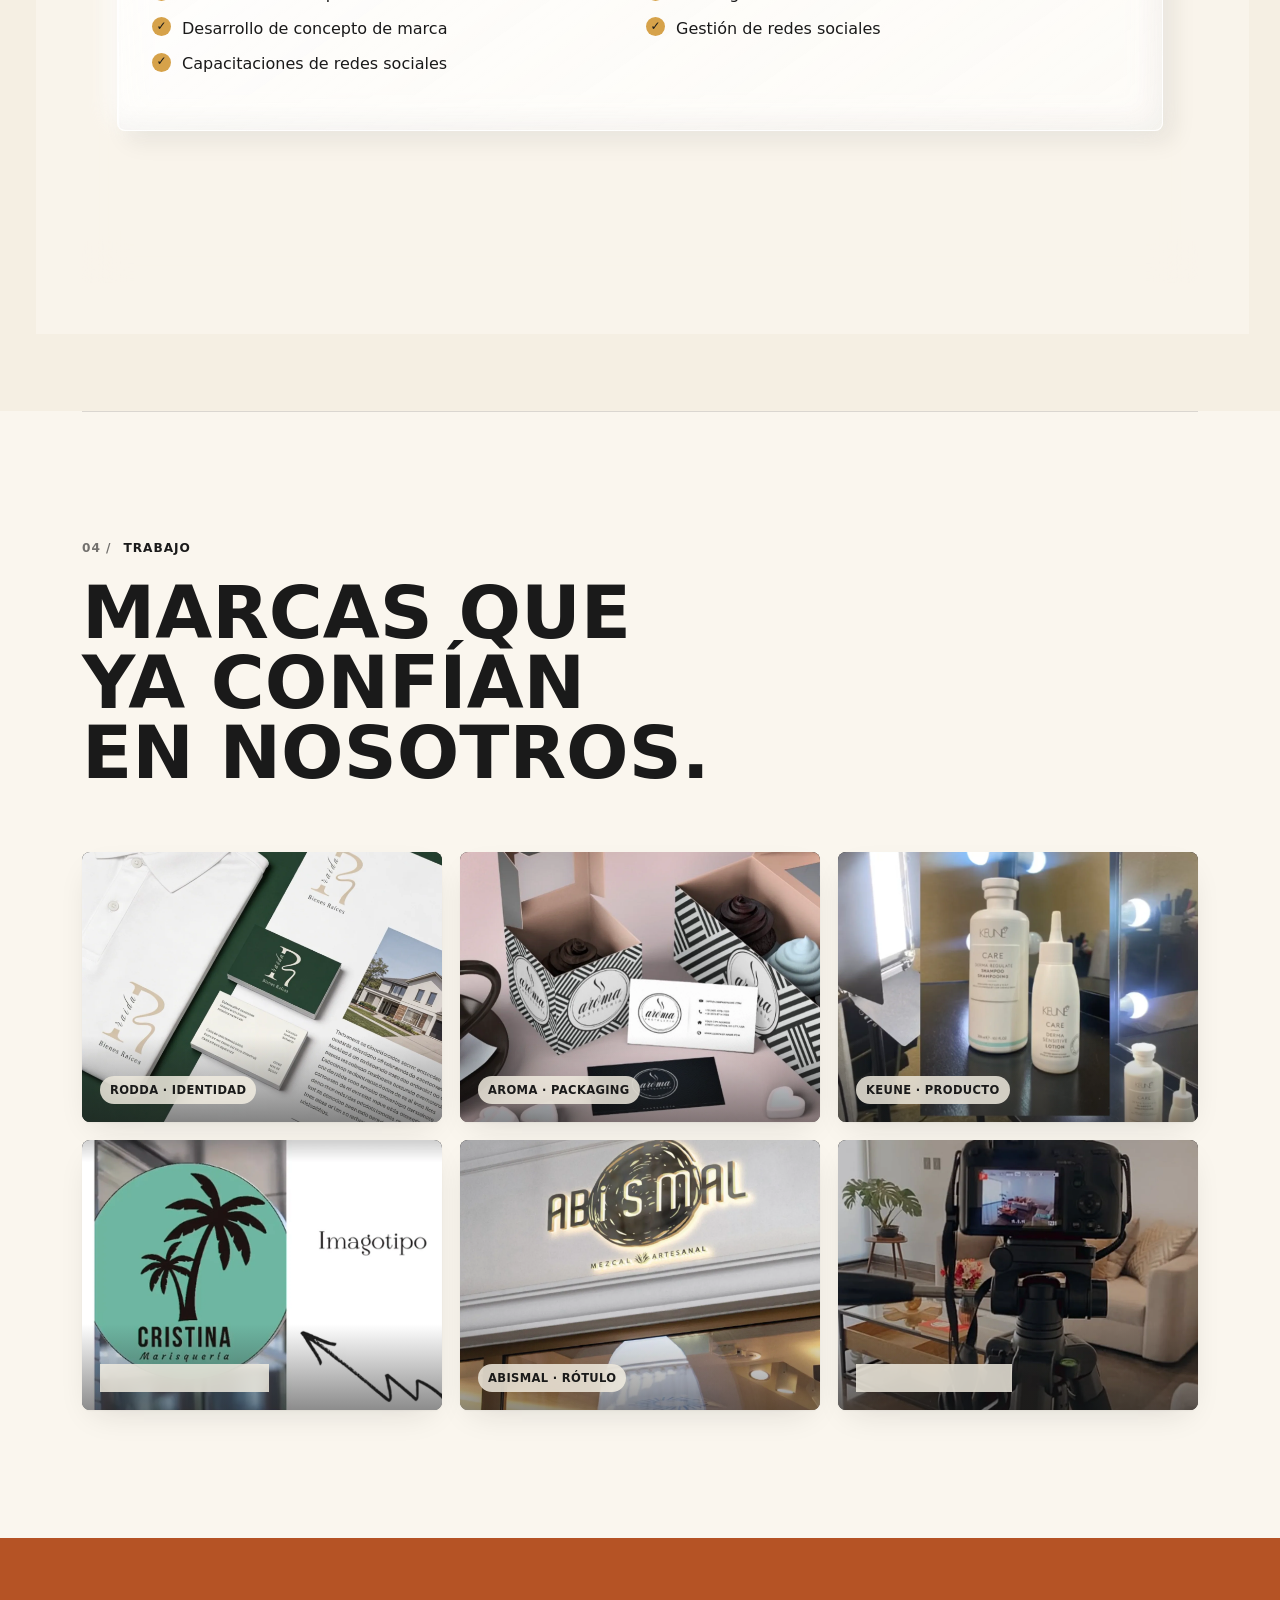
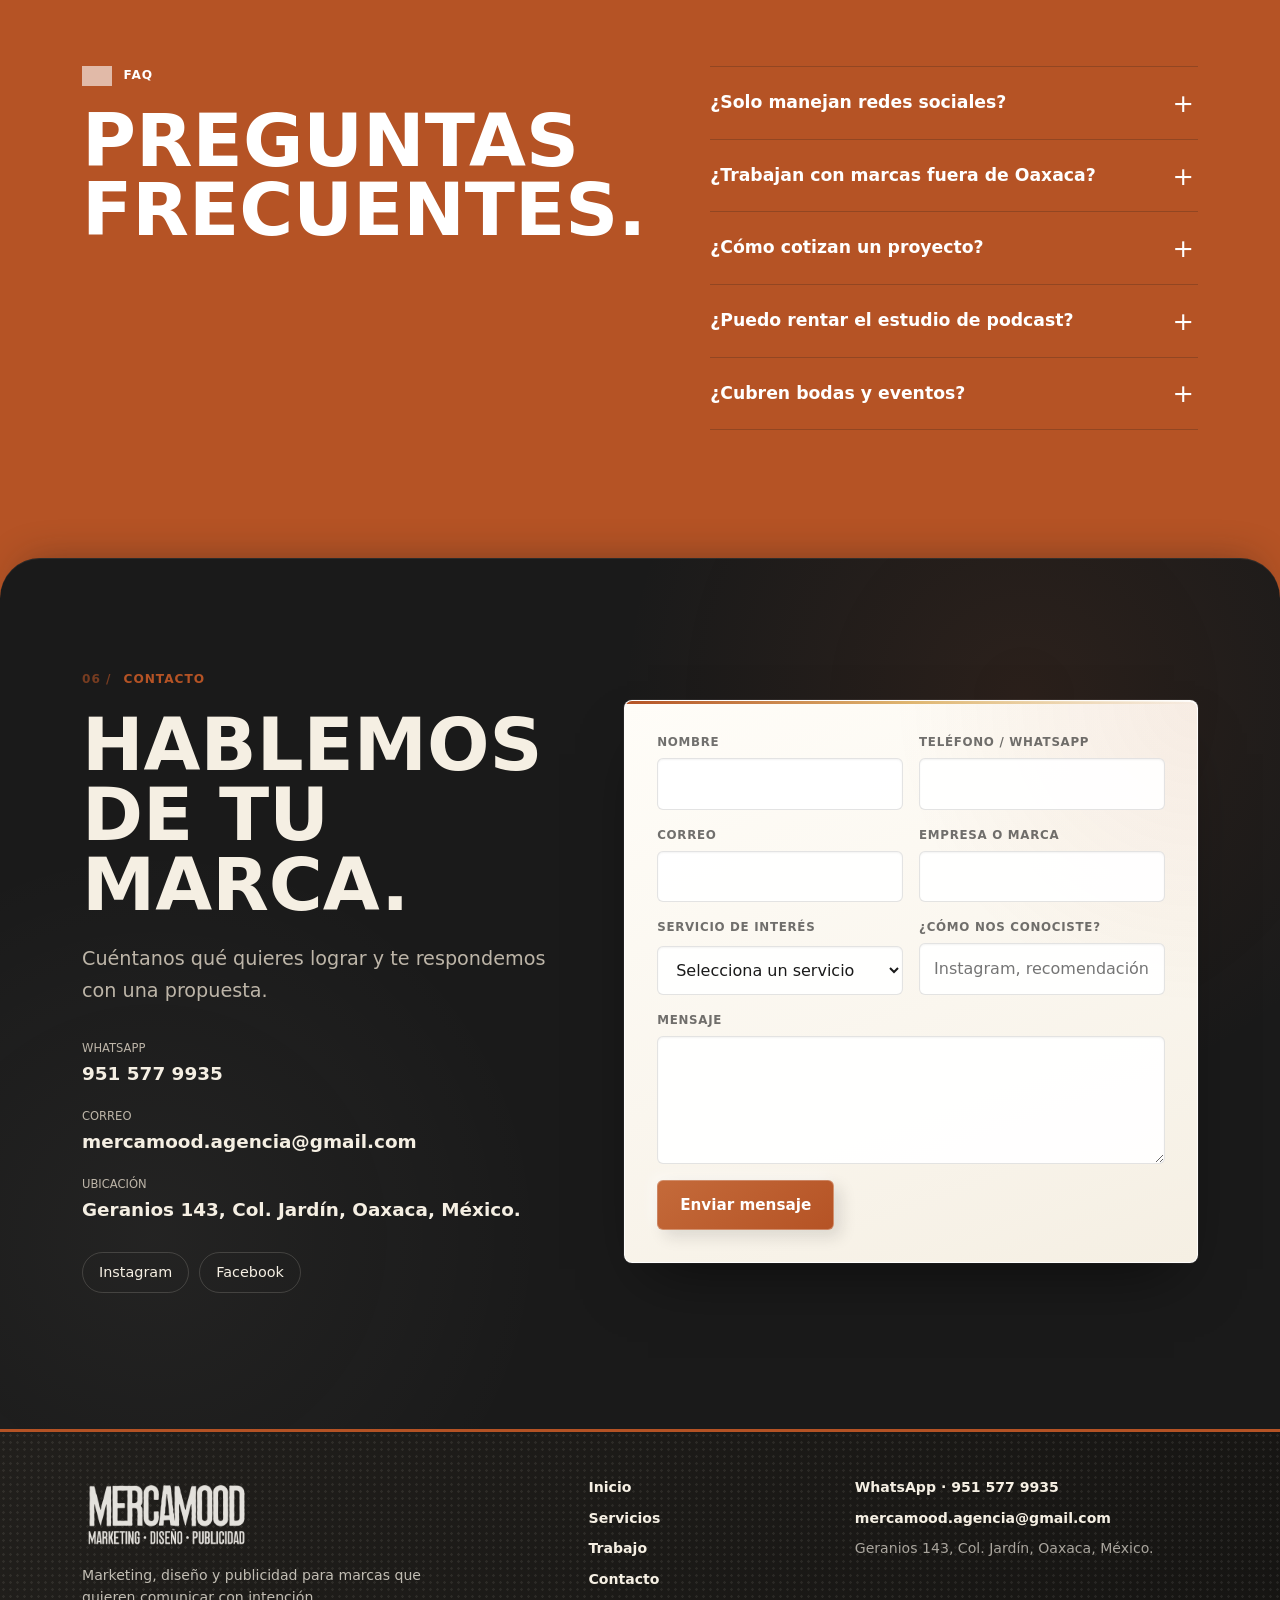
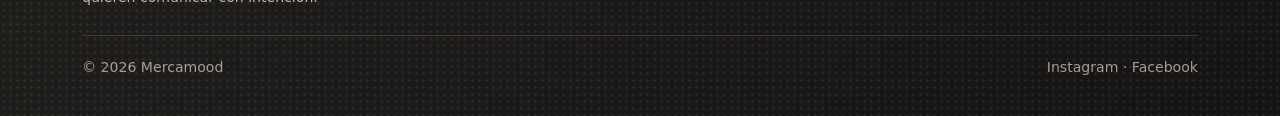
<file: limpia.html>
<!DOCTYPE html>
<html lang="es">
  <head>
    <meta charset="utf-8">
    <meta name="robots" content="noindex">
    <meta name="viewport" content="width=device-width, initial-scale=1">
    <title>Mercamood | Agencia creativa de marketing y comunicación en Oaxaca</title>
    <meta name="description" content="Hacemos que tu marca se vea, conecte y venda. Estrategia, contenido, diseño y publicidad para marcas que quieren dejar de improvisar y empezar a comunicar con intención.">
    <meta name="theme-color" content="#1A1A1A">
    <link rel="canonical" href="https://mercamood.com.mx/">
    <meta property="og:type" content="website">
    <meta property="og:locale" content="es_MX">
    <meta property="og:url" content="https://mercamood.com.mx/">
    <meta property="og:site_name" content="Mercamood">
    <meta property="og:title" content="Mercamood | Hacemos que tu marca se vea, conecte y venda.">
    <meta property="og:description" content="Estrategia, contenido, diseño y publicidad para marcas que quieren dejar de improvisar y empezar a comunicar con intención.">
    <meta property="og:image" content="https://mercamood.com.mx/assets/og-mercamood.png">
    <meta property="og:image:width" content="1200">
    <meta property="og:image:height" content="630">
    <meta property="og:image:alt" content="Mercamood, agencia creativa de marketing, diseño y publicidad en Oaxaca.">
    <meta name="twitter:card" content="summary_large_image">
    <meta name="twitter:title" content="Mercamood | Hacemos que tu marca se vea, conecte y venda.">
    <meta name="twitter:description" content="Agencia creativa integral de marketing y comunicación en Oaxaca de Juárez.">
    <meta name="twitter:image" content="https://mercamood.com.mx/assets/og-mercamood.png">
    <script type="application/ld+json">
      {
        "@context": "https://schema.org",
        "@type": "ProfessionalService",
        "name": "Mercamood",
        "url": "https://mercamood.com.mx/",
        "logo": "https://mercamood.com.mx/assets/mercamood-logo.png",
        "image": "https://mercamood.com.mx/assets/og-mercamood.png",
        "description": "Agencia creativa de marketing, diseño y publicidad en Oaxaca de Juárez.",
        "telephone": "+529515779935",
        "email": "mercamood.agencia@gmail.com",
        "address": {
          "@type": "PostalAddress",
          "streetAddress": "Geranios 143, Col. Jardín",
          "addressLocality": "Oaxaca",
          "addressCountry": "MX"
        },
        "sameAs": [
          "https://www.instagram.com/mercamood.mx/",
          "https://www.facebook.com/mercamood.agencia"
        ]
      }
    </script>
    <link rel="icon" href="data:image/svg+xml,%3Csvg xmlns='http://www.w3.org/2000/svg' viewBox='0 0 64 64'%3E%3Crect width='64' height='64' rx='14' fill='%231A1A1A'/%3E%3Ctext x='50%25' y='56%25' text-anchor='middle' dominant-baseline='middle' font-family='Arial' font-weight='900' font-size='38' fill='%23B55325'%3EM%3C/text%3E%3C/svg%3E">
    <link rel="stylesheet" href="styles.css">
    <script>document.documentElement.classList.add('js');</script>
    <script src="script.js" defer></script>
  </head>
  <body>
    <a class="skip-link" href="#inicio">Saltar al contenido</a>

    <header class="site-header" id="top">
      <div class="container header-inner">
        <a class="brand" href="#inicio" aria-label="Mercamood, ir al inicio">
          <img class="brand-logo" src="assets/mercamood-logo.png" alt="Mercamood">
        </a>

        <button class="nav-toggle" type="button" aria-expanded="false" aria-controls="site-nav">
          <span class="nav-toggle-bar" aria-hidden="true"></span>
          <span class="sr-only">Abrir menú</span>
        </button>

        <nav class="site-nav" id="site-nav" aria-label="Principal">
          <ul>
            <li><a href="#inicio" data-nav>Inicio</a></li>
            <li><a href="#nosotros" data-nav>Nosotros</a></li>
            <li><a href="#servicios" data-nav>Servicios</a></li>
            <li><a href="#portafolio" data-nav>Trabajo</a></li>
            <li><a href="#faq" data-nav>FAQ</a></li>
            <li><a href="#contacto" data-nav>Contacto</a></li>
          </ul>
          <a class="btn btn-whatsapp header-cta" href="https://wa.me/529515779935" target="_blank" rel="noopener">
            <svg aria-hidden="true" viewBox="0 0 24 24" class="icon"><path fill="currentColor" d="M12 2a10 10 0 0 0-8.6 15.1L2 22l5-1.3A10 10 0 1 0 12 2Zm0 18.2a8.2 8.2 0 0 1-4.2-1.2l-.3-.2-3 .8.8-2.9-.2-.3A8.2 8.2 0 1 1 12 20.2Zm4.5-6.1c-.2-.1-1.5-.7-1.7-.8-.2-.1-.4-.1-.6.1l-.8 1c-.1.2-.3.2-.5.1a6.7 6.7 0 0 1-3.3-2.9c-.3-.4.3-.4.7-1.4.1-.2 0-.3 0-.4l-.8-1.8c-.2-.5-.4-.4-.6-.4h-.5a1 1 0 0 0-.7.3 3 3 0 0 0-.9 2.2 5.2 5.2 0 0 0 1.1 2.7 11.8 11.8 0 0 0 4.5 4c1.7.7 2.3.8 3.2.6.5-.1 1.5-.6 1.7-1.2.2-.6.2-1.1.2-1.2-.1-.1-.3-.2-.5-.3Z"/></svg>
            WhatsApp
          </a>
        </nav>
      </div>
    </header>

    <main>
      <!-- 1. INICIO -->
      <section id="inicio" class="section hero bg-cream" aria-labelledby="hero-title">
        <div class="container hero-grid">
          <div class="hero-copy reveal">
            <h1 id="hero-title" class="display">Hacemos que tu marca se <em>vea</em>, <em>conecte</em> y <em>venda</em>.</h1>
            <p class="lead">Estrategia antes de publicar, diseño que se reconoce y contenido con dirección para marcas listas para comunicar con intención.</p>
            <div class="actions">
              <a class="btn btn-primary" href="#contacto">Quiero impulsar mi marca</a>
              <a class="btn btn-ghost" href="#servicios">Conoce nuestros servicios</a>
            </div>
          </div>

          <div class="hero-visual reveal" aria-hidden="true">
            <div class="hv-card hv-charcoal">
              <span class="hv-kicker">Mood</span>
              <strong>Estrategia antes de publicar</strong>
            </div>
            <div class="hv-card hv-naranja">
              <span class="hv-kicker">Estudio</span>
              <strong>Podcast &amp; video</strong>
            </div>
            <div class="hv-card hv-white">
              <span class="hv-kicker">Estrategia</span>
              <span class="hv-bars"><i></i><i></i><i></i><i></i></span>
            </div>
            <div class="hv-card hv-outline hv-system">
              <div class="hv-system-head">
                <span class="hv-kicker">Sistema de contenido</span>
                <strong>Contenido que conecta y vende</strong>
              </div>
              <ol class="hv-flow">
                <li class="hv-step hv-step-plan"><span class="hv-step-num">01</span><span class="hv-glyph"><i></i><i></i><i></i></span><span class="hv-step-name">Estrategia</span></li>
                <li class="hv-step hv-step-reels"><span class="hv-step-num">02</span><span class="hv-glyph"><i></i></span><span class="hv-step-name">Reels</span></li>
                <li class="hv-step hv-step-ads"><span class="hv-step-num">03</span><span class="hv-glyph"><i></i><i></i><i></i></span><span class="hv-step-name">Campañas</span></li>
              </ol>
            </div>
          </div>
        </div>
      </section>

      <!-- 2. NOSOTROS -->
      <section id="nosotros" class="section bg-charcoal" aria-labelledby="nosotros-title">
        <div class="container">
          <div class="section-head reveal">
            <p class="eyebrow">Nosotros</p>
            <h2 id="nosotros-title" class="display">Pensamos la marca antes de publicar el primer post.</h2>
            <p class="lead">Mercamood une marketing, diseño, publicidad y producción para que cada pieza tenga intención, coherencia visual y una ruta clara hacia resultados.</p>
          </div>

          <div class="about-grid">
            <div class="method reveal">
              <h3 class="subhead">Nuestra metodología</h3>
              <ol class="method-list">
                <li><span class="step">01</span><div><strong>Diagnosticamos</strong><p>Leemos tu marca, tu mercado y los puntos donde la comunicación pierde fuerza.</p></div></li>
                <li><span class="step">02</span><div><strong>Trazamos</strong><p>Definimos estrategia, tono, mensajes y prioridades para dejar de improvisar.</p></div></li>
                <li><span class="step">03</span><div><strong>Producimos</strong><p>Diseño, contenido, foto, video, impresos y campañas con una misma dirección.</p></div></li>
                <li><span class="step">04</span><div><strong>Ajustamos</strong><p>Medimos, aprendemos y refinamos para que la marca avance con intención.</p></div></li>
              </ol>
            </div>

            <aside class="team-card reveal" aria-label="Equipo">
              <div class="avatar" aria-hidden="true">AP</div>
              <h3>Andrea Pérez Liljehult</h3>
              <p class="role">CEO · Dirección de Mercadotecnia</p>
              <p>Lidera la visión estratégica de Mercamood y acompaña a cada marca desde el diagnóstico hasta los resultados.</p>
              <p class="note">Estrategia · creatividad · ejecución</p>
            </aside>
          </div>

        </div>
      </section>

      <!-- 3. SERVICIOS -->
      <section id="servicios" class="section bg-cream" aria-labelledby="servicios-title">
        <div class="container">
          <div class="section-head reveal">
            <p class="eyebrow">Servicios</p>
            <h2 id="servicios-title" class="display">Todo lo que tu marca necesita, en un solo equipo.</h2>
          </div>

          <div class="services-catalog reveal" data-service-catalog>
            <p class="services-badge">Pregunta por nuestras asesorías gratuitas de marketing</p>

            <div class="service-tabs" role="tablist" aria-label="Categorías de servicios de Mercamood">
              <button class="service-tab is-active" id="tab-marketing" type="button" role="tab" aria-selected="true" aria-controls="panel-marketing" data-service-tab="marketing">Marketing</button>
              <button class="service-tab" id="tab-startup" type="button" role="tab" aria-selected="false" aria-controls="panel-startup" data-service-tab="startup">Start Up</button>
              <button class="service-tab" id="tab-productos" type="button" role="tab" aria-selected="false" aria-controls="panel-productos" data-service-tab="productos">Productos</button>
              <button class="service-tab" id="tab-diseno" type="button" role="tab" aria-selected="false" aria-controls="panel-diseno" data-service-tab="diseno">Diseño</button>
              <button class="service-tab" id="tab-imprenta" type="button" role="tab" aria-selected="false" aria-controls="panel-imprenta" data-service-tab="imprenta">Imprenta</button>
              <button class="service-tab" id="tab-studio" type="button" role="tab" aria-selected="false" aria-controls="panel-studio" data-service-tab="studio">Studio</button>
            </div>

            <div class="service-panels">
              <section class="service-panel is-active" id="panel-marketing" role="tabpanel" aria-labelledby="tab-marketing" data-service-panel="marketing">
                <h3>Marketing</h3>
                <ul class="service-bullets">
                  <li>Plan de Marketing</li>
                  <li>Asesorías personalizadas</li>
                  <li>Talleres de Marca personal</li>
                  <li>Investigación de mercados</li>
                  <li>Desarrollo de concepto de marca</li>
                  <li>Gestión de redes sociales</li>
                  <li>Capacitaciones de redes sociales</li>
                </ul>
              </section>

              <section class="service-panel" id="panel-startup" role="tabpanel" aria-labelledby="tab-startup" data-service-panel="startup" hidden>
                <h3>Start Up</h3>
                <ul class="service-bullets">
                  <li>Talleres exprés de marketing para emprendedores</li>
                  <li>Desarrollo de productos alimenticios</li>
                  <li>Menús y concepto gastronómico</li>
                </ul>
              </section>

              <section class="service-panel" id="panel-productos" role="tabpanel" aria-labelledby="tab-productos" data-service-panel="productos" hidden>
                <h3>Productos</h3>
                <ul class="service-bullets">
                  <li>Personalizaciones exclusivas</li>
                  <li>Uniformes</li>
                  <li>Productos promocionales</li>
                </ul>
              </section>

              <section class="service-panel" id="panel-diseno" role="tabpanel" aria-labelledby="tab-diseno" data-service-panel="diseno" hidden>
                <h3>Diseño</h3>
                <ul class="service-bullets">
                  <li>Manual de Identidad</li>
                  <li>Gráfico</li>
                  <li>Editorial</li>
                  <li>Catálogos</li>
                  <li>Publicitario</li>
                  <li>Packaging</li>
                  <li>Corporativo</li>
                  <li>Ilustración digital</li>
                </ul>
              </section>

              <section class="service-panel" id="panel-imprenta" role="tabpanel" aria-labelledby="tab-imprenta" data-service-panel="imprenta" hidden>
                <h3>Imprenta</h3>
                <ul class="service-bullets">
                  <li>Papelería corporativa</li>
                  <li>Impresión digital y Offset</li>
                  <li>Vinilos (impresión y/o instalación)</li>
                  <li>Imanes</li>
                  <li>Stickers</li>
                  <li>Serigrafía</li>
                  <li>Sublimación</li>
                  <li>Corte láser</li>
                  <li>DTF</li>
                  <li>Vinil textil</li>
                </ul>
              </section>

              <section class="service-panel" id="panel-studio" role="tabpanel" aria-labelledby="tab-studio" data-service-panel="studio" hidden>
                <h3>Studio</h3>
                <ul class="service-bullets">
                  <li>Set de escenario</li>
                  <li>Grabación</li>
                  <li>Ediciones</li>
                  <li>Generación de guiones de contenido</li>
                </ul>
              </section>
            </div>

            <div class="service-accordion" role="group" aria-label="Categorías de servicios de Mercamood">
              <div class="service-accordion-item">
                <button class="service-accordion-trigger is-active" type="button" aria-expanded="true" data-service-accordion="marketing">Marketing</button>
                <div class="service-accordion-panel is-active" data-service-accordion-panel="marketing">
                  <ul class="service-bullets">
                    <li>Plan de Marketing</li>
                    <li>Asesorías personalizadas</li>
                    <li>Talleres de Marca personal</li>
                    <li>Investigación de mercados</li>
                    <li>Desarrollo de concepto de marca</li>
                    <li>Gestión de redes sociales</li>
                    <li>Capacitaciones de redes sociales</li>
                  </ul>
                </div>
              </div>

              <div class="service-accordion-item">
                <button class="service-accordion-trigger" type="button" aria-expanded="false" data-service-accordion="startup">Start Up</button>
                <div class="service-accordion-panel" data-service-accordion-panel="startup" hidden>
                  <ul class="service-bullets">
                    <li>Talleres exprés de marketing para emprendedores</li>
                    <li>Desarrollo de productos alimenticios</li>
                    <li>Menús y concepto gastronómico</li>
                  </ul>
                </div>
              </div>

              <div class="service-accordion-item">
                <button class="service-accordion-trigger" type="button" aria-expanded="false" data-service-accordion="productos">Productos</button>
                <div class="service-accordion-panel" data-service-accordion-panel="productos" hidden>
                  <ul class="service-bullets">
                    <li>Personalizaciones exclusivas</li>
                    <li>Uniformes</li>
                    <li>Productos promocionales</li>
                  </ul>
                </div>
              </div>

              <div class="service-accordion-item">
                <button class="service-accordion-trigger" type="button" aria-expanded="false" data-service-accordion="diseno">Diseño</button>
                <div class="service-accordion-panel" data-service-accordion-panel="diseno" hidden>
                  <ul class="service-bullets">
                    <li>Manual de Identidad</li>
                    <li>Gráfico</li>
                    <li>Editorial</li>
                    <li>Catálogos</li>
                    <li>Publicitario</li>
                    <li>Packaging</li>
                    <li>Corporativo</li>
                    <li>Ilustración digital</li>
                  </ul>
                </div>
              </div>

              <div class="service-accordion-item">
                <button class="service-accordion-trigger" type="button" aria-expanded="false" data-service-accordion="imprenta">Imprenta</button>
                <div class="service-accordion-panel" data-service-accordion-panel="imprenta" hidden>
                  <ul class="service-bullets">
                    <li>Papelería corporativa</li>
                    <li>Impresión digital y Offset</li>
                    <li>Vinilos (impresión y/o instalación)</li>
                    <li>Imanes</li>
                    <li>Stickers</li>
                    <li>Serigrafía</li>
                    <li>Sublimación</li>
                    <li>Corte láser</li>
                    <li>DTF</li>
                    <li>Vinil textil</li>
                  </ul>
                </div>
              </div>

              <div class="service-accordion-item">
                <button class="service-accordion-trigger" type="button" aria-expanded="false" data-service-accordion="studio">Studio</button>
                <div class="service-accordion-panel" data-service-accordion-panel="studio" hidden>
                  <ul class="service-bullets">
                    <li>Set de escenario</li>
                    <li>Grabación</li>
                    <li>Ediciones</li>
                    <li>Generación de guiones de contenido</li>
                  </ul>
                </div>
              </div>
            </div>

            <div class="service-catalog-cta">
              <p>¿Te interesa alguno de estos servicios?</p>
              <a class="btn btn-primary" href="#contacto">Cotizar servicio</a>
            </div>
          </div>

        </div>
      </section>

      <!-- 4. TRABAJO -->
      <section id="portafolio" class="section bg-paper" aria-labelledby="portafolio-title">
        <div class="container">
          <div class="section-head reveal">
            <p class="eyebrow">Trabajo</p>
            <h2 id="portafolio-title" class="display">Marcas que ya confían en nosotros.</h2>
          </div>
          <div class="work-grid">
            <figure class="g-item reveal">
              <img src="assets/work/webp/rodda-branding.webp" alt="Identidad visual para Rodda Bienes Raíces" loading="lazy">
              <figcaption>Rodda · Identidad</figcaption>
            </figure>
            <figure class="g-item reveal">
              <img src="assets/work/webp/aroma-packaging.webp" alt="Packaging y tarjetas para Aroma Pastelería" loading="lazy">
              <figcaption>Aroma · Packaging</figcaption>
            </figure>
            <figure class="g-item reveal">
              <img src="assets/work/webp/keune-productos.webp" alt="Sesión de producto para contenido digital" loading="lazy">
              <figcaption>Keune · Producto</figcaption>
            </figure>
            <figure class="g-item media-focus-top reveal">
              <img src="assets/work/webp/cristina-marisqueria.webp" alt="Aplicación de imagotipo para Cristina Marisquería" loading="lazy">
              <figcaption>Cristina · Branding</figcaption>
            </figure>
            <figure class="g-item reveal">
              <img src="assets/work/webp/abismal-rotulo.webp" alt="Rótulo luminoso para Abismal Mezcal Artesanal" loading="lazy">
              <figcaption>Abismal · Rótulo</figcaption>
            </figure>
            <figure class="g-item reveal">
              <img src="assets/work/webp/shooting-studio.webp" alt="Cámara en sesión de shooting para contenido" loading="lazy">
              <figcaption>Studio · Shooting</figcaption>
            </figure>
          </div>
        </div>
      </section>

      <!-- 5. FAQ -->
      <section id="faq" class="section bg-naranja" aria-labelledby="faq-title">
        <div class="container faq-layout">
          <div class="section-head reveal">
            <p class="eyebrow">FAQ</p>
            <h2 id="faq-title" class="display">Preguntas frecuentes.</h2>
          </div>
          <div class="faq-list reveal">
            <details>
              <summary>¿Solo manejan redes sociales?</summary>
              <p>No. Somos una agencia integral: estrategia, branding, diseño, contenido, publicidad, eventos y producción en estudio.</p>
            </details>
            <details>
              <summary>¿Trabajan con marcas fuera de Oaxaca?</summary>
              <p>Sí. Estamos en Oaxaca de Juárez y trabajamos de forma remota con marcas de otras ciudades.</p>
            </details>
            <details>
              <summary>¿Cómo cotizan un proyecto?</summary>
              <p>Platicamos contigo sobre tus objetivos y armamos una propuesta a la medida. Escríbenos por WhatsApp o llena el formulario.</p>
            </details>
            <details>
              <summary>¿Puedo rentar el estudio de podcast?</summary>
              <p>Sí. Contamos con espacio para grabación de podcast y producción audiovisual. Pregunta por disponibilidad.</p>
            </details>
            <details>
              <summary>¿Cubren bodas y eventos?</summary>
              <p>Sí, como Wedding Content Creator y para eventos sociales y corporativos, con contenido listo para redes.</p>
            </details>
          </div>
        </div>
      </section>

      <!-- 6. CONTACTO -->
      <section id="contacto" class="section bg-charcoal" aria-labelledby="contacto-title">
        <div class="container contact-grid">
          <div class="contact-info reveal">
            <p class="eyebrow">Contacto</p>
            <h2 id="contacto-title" class="display">Hablemos de tu marca.</h2>
            <p class="lead">Cuéntanos qué quieres lograr y te respondemos con una propuesta.</p>
            <ul class="contact-list">
              <li><span>WhatsApp</span><a href="https://wa.me/529515779935" target="_blank" rel="noopener">951 577 9935</a></li>
              <li><span>Correo</span><a href="mailto:mercamood.agencia@gmail.com">mercamood.agencia@gmail.com</a></li>
              <li><span>Ubicación</span><p>Geranios 143, Col. Jardín, Oaxaca, México.</p></li>
            </ul>
            <ul class="socials" aria-label="Redes sociales">
              <li><a href="https://www.instagram.com/mercamood.mx/" target="_blank" rel="noopener" aria-label="Instagram de Mercamood">Instagram</a></li>
              <li><a href="https://www.facebook.com/mercamood.agencia" target="_blank" rel="noopener" aria-label="Facebook de Mercamood">Facebook</a></li>
            </ul>
          </div>

          <form class="contact-form reveal" id="contact-form" novalidate>
            <div class="field">
              <label for="f-nombre">Nombre</label>
              <input id="f-nombre" name="nombre" type="text" autocomplete="name" required>
            </div>
            <div class="field">
              <label for="f-tel">Teléfono / WhatsApp</label>
              <input id="f-tel" name="telefono" type="tel" autocomplete="tel" inputmode="tel" required>
            </div>
            <div class="field">
              <label for="f-correo">Correo</label>
              <input id="f-correo" name="correo" type="email" autocomplete="email" required>
            </div>
            <div class="field">
              <label for="f-empresa">Empresa o marca</label>
              <input id="f-empresa" name="empresa" type="text" autocomplete="organization">
            </div>
            <div class="field">
              <label for="f-servicio">Servicio de interés</label>
              <select id="f-servicio" name="servicio" required>
                <option value="" disabled selected>Selecciona un servicio</option>
                <option>Marketing</option>
                <option>Start Up</option>
                <option>Productos</option>
                <option>Diseño</option>
                <option>Imprenta</option>
                <option>Studio</option>
              </select>
            </div>
            <div class="field">
              <label for="f-origen">¿Cómo nos conociste?</label>
              <input id="f-origen" name="origen" type="text" placeholder="Instagram, recomendación...">
            </div>
            <div class="field field-full">
              <label for="f-mensaje">Mensaje</label>
              <textarea id="f-mensaje" name="mensaje" rows="4" required></textarea>
            </div>
            <div class="field-full form-footer">
              <button class="btn btn-primary" type="submit">Enviar mensaje</button>
              <p class="form-status" role="status" aria-live="polite"></p>
            </div>
          </form>
        </div>
      </section>
    </main>

    <footer class="site-footer">
      <div class="container footer-inner">
        <div class="footer-brand">
          <img class="footer-logo" src="assets/mercamood-logo.png" alt="Mercamood">
          <p>Marketing, diseño y publicidad para marcas que quieren comunicar con intención.</p>
        </div>

        <nav class="footer-nav" aria-label="Navegación secundaria">
          <a href="#inicio">Inicio</a>
          <a href="#servicios">Servicios</a>
          <a href="#portafolio">Trabajo</a>
          <a href="#contacto">Contacto</a>
        </nav>

        <div class="footer-contact">
          <a href="https://wa.me/529515779935" target="_blank" rel="noopener">WhatsApp · 951 577 9935</a>
          <a href="mailto:mercamood.agencia@gmail.com">mercamood.agencia@gmail.com</a>
          <span>Geranios 143, Col. Jardín, Oaxaca, México.</span>
        </div>

        <div class="footer-bottom">
          <p>© <span id="year">2026</span> Mercamood</p>
          <p><a href="https://www.instagram.com/mercamood.mx/" target="_blank" rel="noopener">Instagram</a> · <a href="https://www.facebook.com/mercamood.agencia" target="_blank" rel="noopener">Facebook</a></p>
        </div>
      </div>
    </footer>

    <a class="wa-float" href="https://wa.me/529515779935" target="_blank" rel="noopener">
      <svg aria-hidden="true" viewBox="0 0 24 24" class="icon"><path fill="currentColor" d="M12 2a10 10 0 0 0-8.6 15.1L2 22l5-1.3A10 10 0 1 0 12 2Zm0 18.2a8.2 8.2 0 0 1-4.2-1.2l-.3-.2-3 .8.8-2.9-.2-.3A8.2 8.2 0 1 1 12 20.2Zm4.5-6.1c-.2-.1-1.5-.7-1.7-.8-.2-.1-.4-.1-.6.1l-.8 1c-.1.2-.3.2-.5.1a6.7 6.7 0 0 1-3.3-2.9c-.3-.4.3-.4.7-1.4.1-.2 0-.3 0-.4l-.8-1.8c-.2-.5-.4-.4-.6-.4h-.5a1 1 0 0 0-.7.3 3 3 0 0 0-.9 2.2 5.2 5.2 0 0 0 1.1 2.7 11.8 11.8 0 0 0 4.5 4c1.7.7 2.3.8 3.2.6.5-.1 1.5-.6 1.7-1.2.2-.6.2-1.1.2-1.2-.1-.1-.3-.2-.5-.3Z"/></svg>
      <span>Contactar por WhatsApp</span>
    </a>
  </body>
</html>
</file>
<file: styles.css>
:root {
  color-scheme: light;
  /* Brand palette */
  --color-fondo-claro: #F5EFE3;    /* cream, section backgrounds */
  --color-negro: #1A1A1A;          /* primary text, dark blocks */
  --color-naranja-logo: #B55325;   /* primary CTAs and brand accents */
  --color-naranja-suave: #C46A3A;  /* softer orange for gradients */
  --color-mostaza: #D6A24A;        /* secondary accent, tabs and badges */
  --color-blanco: #FFFFFF;         /* cards, text over dark */
  --color-corcho: #A9784E;         /* warm textural detail */

  /* Derived tints (kept close to the brand palette) */
  --color-naranja-hover: #94431F;
  --color-negro-2: #262523;
  --color-fondo-suave: #FAF6EE;
  --color-fondo-hundido: #EBE3D4;
  --color-error: #A3392A;

  /* Semantic aliases used across the stylesheet */
  --cream: var(--color-fondo-claro);
  --cream-2: var(--color-fondo-hundido);
  --charcoal: var(--color-negro);
  --charcoal-2: var(--color-negro-2);
  --accent: var(--color-naranja-logo);
  --accent-hover: var(--color-naranja-hover);
  --accent-soft: var(--color-naranja-suave);
  --mustard: var(--color-mostaza);
  --white: var(--color-blanco);
  --muted: #625C53;
  --muted-light: #BDB5A8;
  --line: rgba(26, 26, 26, 0.14);
  --line-light: rgba(245, 239, 227, 0.16);
  --paper: var(--color-fondo-suave);
  --shadow-soft: 0 1px 2px rgba(26, 26, 26, .04), 0 12px 32px -12px rgba(26, 26, 26, .14);
  --shadow-lift: 0 2px 4px rgba(26, 26, 26, .05), 0 24px 48px -16px rgba(26, 26, 26, .22);
  --glass: rgba(255, 255, 255, .44);
  --glass-strong: rgba(255, 255, 255, .68);
  --glass-dark: rgba(26, 26, 26, .74);
  --glass-line: rgba(255, 255, 255, .72);
  --shadow-neu: 12px 12px 26px rgba(26, 26, 26, .1), -10px -10px 24px rgba(255, 255, 255, .56);
  --shadow-neu-inset: inset 1px 1px 1px rgba(255, 255, 255, .78), inset -10px -10px 22px rgba(26, 26, 26, .035);

  --font-display: "Arial Narrow", "Helvetica Neue Condensed", "Roboto Condensed", "Franklin Gothic Medium", "Avenir Next Condensed", Impact, system-ui, sans-serif;
  --font-body: system-ui, -apple-system, "Segoe UI", Roboto, "Helvetica Neue", Arial, sans-serif;

  --header-h: 64px;
  --radius: 8px;
  --gutter: 20px;
  --ease: cubic-bezier(.2, .7, .2, 1);
  --ease-out: cubic-bezier(.16, 1, .3, 1);
}

*,
*::before,
*::after { box-sizing: border-box; }

html {
  /* Smooth scroll is applied per-click in script.js so direct /#hash loads land instantly */
  scroll-padding-top: calc(var(--header-h) + 8px);
  -webkit-text-size-adjust: 100%;
}

body {
  margin: 0;
  font-family: var(--font-body);
  font-size: 1rem;
  line-height: 1.6;
  color: var(--charcoal);
  background:
    radial-gradient(circle at 16% 10%, rgba(181, 83, 37, .06), transparent 30%),
    radial-gradient(circle at 84% 22%, rgba(169, 120, 78, .09), transparent 32%),
    var(--cream);
  overflow-x: hidden;
}

img, svg { display: block; max-width: 100%; }
a { color: inherit; }
h1, h2, h3, p { margin: 0; }
ul, ol { margin: 0; padding: 0; list-style: none; }

.sr-only {
  position: absolute; width: 1px; height: 1px; padding: 0; margin: -1px;
  overflow: hidden; clip: rect(0 0 0 0); white-space: nowrap; border: 0;
}

.skip-link {
  position: absolute; left: 12px; top: -60px; z-index: 100;
  background: var(--charcoal); color: var(--cream);
  padding: 10px 14px; border-radius: 8px; text-decoration: none;
}
.skip-link:focus { top: 12px; }

:focus-visible {
  outline: 3px solid var(--accent);
  outline-offset: 3px;
}
.site-header :focus-visible,
.bg-cream :focus-visible,
.bg-paper :focus-visible,
.bg-naranja :focus-visible,
.contact-form :focus-visible { outline-color: var(--charcoal); }
/* Sections focused programmatically after an in-page jump need no ring */
[tabindex="-1"]:focus { outline: none; }

.container {
  width: 100%;
  max-width: 1180px;
  margin: 0 auto;
  padding: 0 var(--gutter);
}

/* ---------- Typography ---------- */
.display {
  font-family: var(--font-display);
  font-stretch: condensed;
  font-weight: 800;
  text-transform: uppercase;
  letter-spacing: 0;
  line-height: 0.95;
  font-size: clamp(2.3rem, 8vw, 4.6rem);
  text-wrap: balance;
}
h1.display { font-size: clamp(2.8rem, 11vw, 6.4rem); }
.display em {
  font-style: normal;
  color: var(--charcoal);
  background: linear-gradient(transparent 62%, rgba(181, 83, 37, .94) 62%, rgba(181, 83, 37, .94) 88%, transparent 88%);
  -webkit-box-decoration-break: clone;
  box-decoration-break: clone;
  padding: 0 .06em;
}
.bg-charcoal .display em { color: var(--accent); background: none; padding: 0; }

@media (max-width: 640px) {
  h1.display {
    font-size: clamp(2.55rem, 12.4vw, 3.45rem);
    line-height: .9;
  }

  .hero .display em {
    background: linear-gradient(transparent 70%, rgba(181, 83, 37, .82) 70%, rgba(181, 83, 37, .82) 86%, transparent 86%);
    padding: 0 .035em;
  }
}

.eyebrow {
  display: flex;
  align-items: center;
  gap: 12px;
  font-size: 0.76rem;
  font-weight: 700;
  letter-spacing: 0.08em;
  text-transform: uppercase;
  margin-bottom: 20px;
  color: var(--charcoal);
}
.eyebrow::before {
  content: "";
  flex: none;
  width: 28px;
  height: 2px;
  background: var(--accent);
  opacity: .7;
}
/* Editorial section index: "02 / Nosotros" */
main { counter-reset: section; }
.section { counter-increment: section; }
.section-head .eyebrow::before,
.contact-info .eyebrow::before {
  content: counter(section, decimal-leading-zero) " /";
  width: auto;
  height: auto;
  background: none;
  opacity: .6;
  font-variant-numeric: tabular-nums;
}
.lead {
  margin-top: 24px;
  line-height: 1.65;
  font-size: clamp(1.05rem, 2.4vw, 1.2rem);
  max-width: 60ch;
  color: var(--muted);
}
.subhead {
  font-family: var(--font-display);
  font-stretch: condensed;
  text-transform: uppercase;
  font-size: 1.4rem;
  letter-spacing: 0;
  margin-bottom: 20px;
}

/* ---------- Buttons ---------- */
.btn {
  display: inline-flex;
  align-items: center;
  justify-content: center;
  gap: 8px;
  min-height: 48px;
  padding: 12px 22px;
  border-radius: 6px;
  border: 1px solid rgba(255, 255, 255, .28);
  font: inherit;
  font-weight: 700;
  font-size: 0.95rem;
  text-decoration: none;
  cursor: pointer;
  transition: transform .35s var(--ease-out), background-color .25s, color .25s, border-color .25s, box-shadow .35s var(--ease-out);
}
.btn:hover { transform: translateY(-2px); box-shadow: 0 14px 30px -14px rgba(26, 26, 26, .55); }
.btn:active { transform: translateY(0); }
.btn-primary { background: linear-gradient(145deg, var(--accent-soft), var(--accent)); color: var(--white); box-shadow: 7px 7px 16px rgba(26, 26, 26, .12), -5px -5px 14px rgba(255, 255, 255, .42); }
.btn-primary:hover { background: var(--accent-hover); }
.btn-ghost { border-color: rgba(26, 26, 26, .42); color: var(--charcoal); background: rgba(255, 255, 255, .2); box-shadow: var(--shadow-neu-inset); }
.btn-ghost:hover { background: var(--glass-dark); color: var(--cream); -webkit-backdrop-filter: blur(12px); backdrop-filter: blur(12px); }
.btn-dark { background: var(--charcoal); color: var(--cream); }
.btn-dark:hover { background: var(--charcoal-2); color: var(--accent); }
.btn-light { background: var(--cream); color: var(--charcoal); }
.btn-light:hover { background: var(--white); }
.btn-whatsapp { background: var(--accent); color: var(--white); min-height: 42px; padding: 8px 18px; }
.btn-whatsapp:hover { background: var(--accent-hover); }
.icon { width: 20px; height: 20px; flex: none; }

.text-link {
  display: inline-block;
  margin-top: 18px;
  font-weight: 700;
  text-decoration: none;
  padding-bottom: 2px;
  background: linear-gradient(currentColor, currentColor) left bottom / 100% 1.5px no-repeat;
  transition: background-size .35s var(--ease-out);
}
.text-link:hover { background-size: 40% 1.5px; }

/* ---------- Header ---------- */
.site-header {
  position: sticky;
  top: 0;
  z-index: 50;
  background: rgba(245, 239, 227, 0.66);
  -webkit-backdrop-filter: saturate(150%) blur(18px);
  backdrop-filter: saturate(150%) blur(18px);
  border-bottom: 1px solid rgba(255, 255, 255, .55);
  transition: border-color .3s, box-shadow .3s;
}
.site-header.is-scrolled {
  border-bottom-color: rgba(26, 26, 26, .08);
  box-shadow: 0 10px 34px rgba(26, 26, 26, 0.08);
}
.header-inner {
  display: flex;
  align-items: center;
  justify-content: space-between;
  height: var(--header-h);
}
.brand {
  display: inline-flex;
  align-items: center;
  text-decoration: none;
  flex: none;
}

.brand-logo {
  display: block;
  width: clamp(140px, 16vw, 210px);
  height: auto;
  max-height: 52px;
  object-fit: contain;
  object-position: left center;
  transition: transform .5s var(--ease-out);
}
.brand:hover .brand-logo { transform: translateY(-1px); }

.nav-toggle {
  display: inline-grid;
  place-items: center;
  width: 44px; height: 44px;
  border: 0;
  border-radius: 8px;
  background: var(--charcoal);
  cursor: pointer;
}
.nav-toggle-bar,
.nav-toggle-bar::before,
.nav-toggle-bar::after {
  display: block;
  width: 20px; height: 2px;
  background: var(--cream);
  border-radius: 2px;
  transition: transform .25s var(--ease), opacity .2s;
}
.nav-toggle-bar { position: relative; }
.nav-toggle-bar::before,
.nav-toggle-bar::after { content: ""; position: absolute; left: 0; }
.nav-toggle-bar::before { top: -6px; }
.nav-toggle-bar::after { top: 6px; }
.nav-toggle[aria-expanded="true"] .nav-toggle-bar { background: transparent; }
.nav-toggle[aria-expanded="true"] .nav-toggle-bar::before { transform: translateY(6px) rotate(45deg); }
.nav-toggle[aria-expanded="true"] .nav-toggle-bar::after { transform: translateY(-6px) rotate(-45deg); }

.site-nav {
  position: absolute;
  top: var(--header-h);
  left: 0; right: 0;
  background: var(--cream);
  border-bottom: 1px solid var(--line);
  padding: 8px var(--gutter) 20px;
  display: none;
  max-height: calc(100vh - var(--header-h));
  overflow-y: auto;
}
.site-nav.is-open { display: block; }
.site-nav ul { display: grid; }
.site-nav li a {
  display: block;
  padding: 12px 4px;
  text-decoration: none;
  font-weight: 600;
  border-bottom: 1px solid var(--line);
}
.site-nav a[data-nav].is-active { color: var(--charcoal); font-weight: 700; box-shadow: inset 3px 0 0 var(--accent); padding-left: 12px; }
.header-cta { margin-top: 16px; width: 100%; }

@media (min-width: 1024px) {
  .nav-toggle { display: none; }
  .site-nav {
    position: static;
    display: flex;
    align-items: center;
    gap: 22px;
    padding: 0;
    background: none;
    border: 0;
    max-height: none;
    overflow: visible;
  }
  .site-nav ul { display: flex; gap: 18px; }
  .site-nav li a {
    padding: 6px 0;
    border: 0;
    font-size: 0.9rem;
    position: relative;
  }
  .site-nav li a::after {
    content: "";
    position: absolute; left: 0; right: 0; bottom: 0;
    height: 2px;
    background: var(--accent);
    transform: scaleX(0);
    transform-origin: left;
    transition: transform .25s var(--ease);
  }
  .site-nav li a:hover::after,
  .site-nav li a.is-active::after { transform: scaleX(1); }
  .site-nav a[data-nav].is-active { box-shadow: none; padding-left: 0; }
  .header-cta { margin: 0; width: auto; }
}

/* ---------- Sections ---------- */
.section { padding: 88px 0; position: relative; }
.bg-cream { background: var(--cream); color: var(--charcoal); }
.bg-paper { background: var(--paper); color: var(--charcoal); }
/* Hairline between consecutive light sections keeps rhythm without blocks of color */
.bg-cream + .bg-paper::before,
.bg-paper + .bg-cream::before {
  content: "";
  position: absolute;
  top: 0;
  left: var(--gutter);
  right: var(--gutter);
  max-width: calc(1180px - 2 * var(--gutter));
  margin: 0 auto;
  height: 1px;
  background: var(--line);
}
.bg-charcoal { background: var(--charcoal); color: var(--cream); }
.bg-charcoal .lead { color: var(--muted-light); }
.bg-naranja { background: var(--accent); color: var(--white); }
.bg-naranja .eyebrow { color: var(--white); }
.bg-naranja .eyebrow::before { background: var(--white); }
.bg-naranja .lead { color: rgba(255, 255, 255, 0.86); }
.bg-naranja .display em { color: var(--white); background: none; padding: 0; text-decoration: underline; text-decoration-thickness: .08em; text-underline-offset: .12em; }
.bg-naranja .btn-light { background: var(--charcoal); color: var(--cream); }
.bg-naranja .btn-light:hover { background: var(--charcoal-2); color: var(--white); }
.section-head { margin-bottom: 48px; max-width: 820px; }
.bg-charcoal .eyebrow { color: var(--accent); }

/* FAQ -> Contacto: the dark section rises as a rounded sheet over the orange */
#faq { padding-bottom: 120px; }
#contacto {
  margin-top: -32px;
  border-radius: 28px 28px 0 0;
  box-shadow: 0 -18px 40px -24px rgba(26, 26, 26, .45), inset 0 1px 0 rgba(245, 239, 227, .08);
}

@media (min-width: 768px) {
  :root { --gutter: 32px; }
  .section { padding: 128px 0; }
  #faq { padding-bottom: 176px; }
  #contacto { margin-top: -48px; border-radius: 40px 40px 0 0; }
  .section-head { margin-bottom: 64px; }
}

/* ---------- Hero ---------- */
.hero { padding-top: 48px; overflow: hidden; isolation: isolate; }
.hero::before {
  content: "";
  position: absolute;
  z-index: -1;
  left: 50%;
  top: 12%;
  width: min(820px, 86vw);
  aspect-ratio: 1871 / 840;
  background: url("assets/mercamood-logo.png") center / contain no-repeat;
  opacity: .035;
  transform: translateX(-50%) rotate(-2deg);
  filter: grayscale(.35);
  pointer-events: none;
}
.hero::after {
  /* soft warm glow, low saturation */
  content: "";
  position: absolute;
  z-index: -1;
  right: -20%;
  top: -10%;
  width: 70vmax;
  height: 70vmax;
  border-radius: 50%;
  background: radial-gradient(closest-side, rgba(169, 120, 78, .14), rgba(169, 120, 78, 0));
  pointer-events: none;
}
.hero-grid { display: grid; grid-template-columns: minmax(0, 1fr); gap: 56px; align-items: center; }
.hero-copy, .hero-visual { min-width: 0; }
.hero .lead { color: var(--muted); }
.actions { display: flex; flex-wrap: wrap; gap: 12px; margin-top: 32px; }
.actions .btn { flex: 1 1 220px; }
.hero-visual {
  display: grid;
  grid-template-columns: repeat(2, minmax(0, 1fr));
  grid-template-rows: 130px 130px auto;
  gap: 12px;
  --px: 0;
  --py: 0;
}
.hv-card {
  border-radius: var(--radius);
  padding: 18px;
  display: flex;
  flex-direction: column;
  justify-content: space-between;
  border: 1px solid rgba(255, 255, 255, .18);
  box-shadow: var(--shadow-neu);
  -webkit-backdrop-filter: blur(18px);
  backdrop-filter: blur(18px);
  transform: translate3d(calc(var(--px) * var(--depth, 0) * 1px), calc(var(--py) * var(--depth, 0) * 1px), 0);
  transition: transform .8s var(--ease-out);
  min-width: 0;
}
/* Offset composition + gentle float */
.hv-charcoal { --depth: 6; }
.hv-naranja { --depth: -10; animation: float 9s ease-in-out infinite; }
.hv-white { --depth: 8; animation: float 11s ease-in-out -4s infinite; }
.hv-outline { --depth: -4; }
@keyframes float {
  0%, 100% { translate: 0 0; }
  50% { translate: 0 -8px; }
}
@media (min-width: 900px) {
  .hv-naranja { margin: 18px -14px -18px 14px; }
  .hv-outline { margin-left: 32px; margin-right: -12px; }
}
.hv-card strong {
  font-family: var(--font-display);
  font-stretch: condensed;
  text-transform: uppercase;
  font-size: 1.25rem;
  line-height: 1;
}
.hv-kicker { font-size: 0.72rem; letter-spacing: 0; text-transform: uppercase; opacity: .75; }
.hv-charcoal { background: var(--charcoal); color: var(--cream); grid-row: span 2; }
.hv-charcoal strong { font-size: 2rem; }
.hv-naranja { background: var(--accent); color: var(--white); }
.hv-white { background: var(--glass-strong); }
.hv-outline { border: 1px solid rgba(26, 26, 26, .28); grid-column: span 2; background: rgba(245, 239, 227, .42); box-shadow: var(--shadow-neu-inset); }
.hv-charcoal::after {
  content: "";
  display: block;
  width: 40px;
  height: 2px;
  background: var(--accent);
}
.hv-bars { display: flex; align-items: flex-end; gap: 6px; height: 60px; }
.hv-bars i { flex: 1; background: var(--color-corcho); border-radius: 4px 4px 0 0; }
.hv-bars i:nth-child(1) { height: 30%; opacity: .45; }
.hv-bars i:nth-child(2) { height: 55%; opacity: .65; }
.hv-bars i:nth-child(3) { height: 75%; opacity: .85; }
.hv-bars i:nth-child(4) { height: 100%; }

/* Content system card: Estrategia -> Reels -> Campañas */
.hv-system { gap: 16px; justify-content: flex-start; }
.hv-system-head { display: flex; flex-direction: column; gap: 6px; }
.hv-system-head strong { font-size: 1.5rem; }
.hv-flow {
  position: relative;
  display: grid;
  grid-template-columns: repeat(3, 1fr);
  gap: 8px;
}
.hv-flow::before {
  content: "";
  position: absolute;
  left: 16%;
  right: 16%;
  top: 50%;
  height: 1px;
  background: linear-gradient(90deg, var(--mustard), var(--accent), var(--color-corcho));
  opacity: .55;
}
.hv-step {
  position: relative;
  display: flex;
  flex-direction: column;
  gap: 8px;
  padding: 10px;
  border-radius: calc(var(--radius) - 2px);
  background: var(--glass-strong);
  border: 1px solid var(--glass-line);
  box-shadow: 6px 6px 14px rgba(26, 26, 26, .08), -5px -5px 12px rgba(255, 255, 255, .6);
  min-width: 0;
}
.hv-step-num { font-size: 0.66rem; font-weight: 700; color: var(--muted); }
.hv-step-name {
  font-family: var(--font-display);
  font-stretch: condensed;
  text-transform: uppercase;
  font-size: 0.95rem;
  line-height: 1;
  white-space: nowrap;
}
.hv-glyph { display: flex; align-items: flex-end; gap: 3px; height: 22px; }
/* Estrategia: stacked plan lines */
.hv-step-plan .hv-glyph { flex-direction: column; align-items: flex-start; justify-content: center; }
.hv-step-plan .hv-glyph i { display: block; height: 3px; border-radius: 2px; background: var(--mustard); }
.hv-step-plan .hv-glyph i:nth-child(1) { width: 26px; }
.hv-step-plan .hv-glyph i:nth-child(2) { width: 18px; opacity: .7; }
.hv-step-plan .hv-glyph i:nth-child(3) { width: 22px; opacity: .45; }
/* Reels: vertical frame with play mark */
.hv-step-reels .hv-glyph i {
  position: relative;
  display: block;
  width: 15px;
  height: 22px;
  border-radius: 3px;
  background: var(--accent);
}
.hv-step-reels .hv-glyph i::after {
  content: "";
  position: absolute;
  left: 5px;
  top: 7px;
  border-style: solid;
  border-width: 4px 0 4px 6px;
  border-color: transparent transparent transparent var(--white);
}
/* Campañas: rising results */
.hv-step-ads .hv-glyph i { display: block; width: 6px; border-radius: 2px 2px 0 0; background: var(--color-corcho); }
.hv-step-ads .hv-glyph i:nth-child(1) { height: 35%; opacity: .5; }
.hv-step-ads .hv-glyph i:nth-child(2) { height: 65%; opacity: .75; }
.hv-step-ads .hv-glyph i:nth-child(3) { height: 100%; }
/* Very narrow screens: scale half-width card type so words fit whole */
@media (max-width: 419px) {
  .hv-card { padding: 14px; }
  .hv-card strong { font-size: clamp(1.05rem, 5.4vw, 1.25rem); }
  .hv-charcoal strong { font-size: clamp(1.2rem, 6.8vw, 2rem); }
  .hv-system-head strong { font-size: clamp(1.2rem, 6.6vw, 1.5rem); }
  .hv-kicker { font-size: 0.64rem; }
}
/* Narrow screens: stack steps as rows so labels never break */
@media (max-width: 559px) {
  .hv-system { gap: 14px; }
  .hv-flow { grid-template-columns: 1fr; gap: 8px; }
  .hv-flow::before { display: none; }
  .hv-step { flex-direction: row; align-items: center; gap: 12px; padding: 10px 12px; }
  .hv-step-num { flex: 0 0 auto; min-width: 16px; }
  .hv-glyph { flex: 0 0 28px; }
  .hv-step-name { font-size: 1rem; }
}

@media (min-width: 900px) {
  .hero { padding-top: 72px; min-height: calc(100vh - var(--header-h)); display: flex; align-items: center; }
  .hero-grid { grid-template-columns: minmax(0, 1.25fr) minmax(0, 1fr); gap: 64px; }
  .hero-visual { grid-template-rows: 160px 160px auto; }
  .actions .btn { flex: 0 0 auto; }
}

/* ---------- Nosotros ---------- */
.about-grid { display: grid; gap: 32px; }
.method-list { display: grid; gap: 4px; }
.method-list li {
  display: flex;
  gap: 18px;
  padding: 22px 0;
  border-top: 1px solid var(--line-light);
  transition: padding-left .45s var(--ease-out);
}
.method-list li:last-child { border-bottom: 1px solid var(--line-light); }
.method-list li:hover { padding-left: 8px; }
.method-list strong { display: block; font-size: 1.1rem; margin-bottom: 4px; }
.method-list p { color: var(--muted-light); }
.step {
  font-family: var(--font-display);
  font-weight: 800;
  font-size: 1.6rem;
  color: var(--accent);
  line-height: 1;
  min-width: 44px;
}
.team-card {
  position: relative;
  background: linear-gradient(145deg, rgba(38, 37, 35, .86), rgba(26, 26, 26, .72));
  border: 1px solid rgba(255, 255, 255, .12);
  border-radius: var(--radius);
  padding: 32px 28px 28px;
  align-self: start;
  overflow: hidden;
  box-shadow: 18px 18px 34px rgba(0, 0, 0, .18), inset 1px 1px 0 rgba(255, 255, 255, .08);
  -webkit-backdrop-filter: blur(18px);
  backdrop-filter: blur(18px);
}
.team-card::before {
  content: "";
  position: absolute;
  top: 0; left: 0;
  width: 56px;
  height: 3px;
  background: var(--accent);
}
.avatar {
  display: grid;
  place-items: center;
  width: 84px; height: 84px;
  border-radius: 50%;
  background: var(--accent);
  color: var(--charcoal);
  font-family: var(--font-display);
  font-weight: 800;
  font-size: 1.8rem;
  margin-bottom: 18px;
}
.team-card h3 { font-size: 1.3rem; }
.team-card .role { color: var(--accent); font-weight: 700; margin: 4px 0 12px; font-size: .92rem; }
.team-card p { color: var(--muted-light); }
.note, .ph-note {
  margin-top: 14px;
  font-size: .75rem;
  letter-spacing: 0;
  text-transform: uppercase;
  opacity: .7;
}
@media (min-width: 900px) {
  .about-grid { grid-template-columns: 1.4fr 1fr; gap: 64px; }
}

/* ---------- CTA strip ---------- */
.cta-strip {
  position: relative;
  overflow: hidden;
  margin-top: 64px;
  padding: 24px;
  border-radius: var(--radius);
  background:
    linear-gradient(135deg, rgba(255, 255, 255, .72), rgba(255, 255, 255, .3)),
    linear-gradient(90deg, rgba(181, 83, 37, .15), rgba(181, 83, 37, .05));
  color: var(--charcoal);
  border: 1px solid rgba(255, 255, 255, .7);
  box-shadow: 10px 10px 24px rgba(26, 26, 26, .08), -8px -8px 22px rgba(255, 255, 255, .55), var(--shadow-neu-inset);
  -webkit-backdrop-filter: blur(18px);
  backdrop-filter: blur(18px);
  display: flex;
  flex-direction: column;
  gap: 18px;
  align-items: flex-start;
}
.cta-strip::before {
  content: "";
  position: absolute;
  inset: 0 auto 0 0;
  width: 4px;
  background: var(--accent);
}
.cta-strip p {
  font-family: var(--font-display);
  font-stretch: condensed;
  text-transform: uppercase;
  font-weight: 800;
  font-size: clamp(1.35rem, 3vw, 1.9rem);
  line-height: 1.05;
}
.cta-kicker {
  display: block;
  margin-bottom: 8px;
  font-size: .75rem;
  font-weight: 900;
  text-transform: uppercase;
  color: var(--accent);
}
.cta-strip small {
  display: block;
  max-width: 54ch;
  margin-top: 8px;
  color: var(--muted);
  line-height: 1.45;
}
.cta-strip .btn-primary { background: var(--charcoal); color: var(--cream); box-shadow: 8px 8px 18px rgba(26, 26, 26, .12), -5px -5px 16px rgba(255, 255, 255, .48); }
.cta-strip .btn-primary:hover { background: var(--charcoal-2); color: var(--cream); }
/* Editorial CTA (Nosotros): light cream glass panel bridging into the cream Servicios section */
.cta-editorial {
  position: relative;
  isolation: isolate;
  overflow: hidden;
  display: grid;
  gap: 22px;
  margin-top: 72px;
  padding: 28px 22px 24px;
  border-radius: 14px;
  background:
    radial-gradient(120% 140% at 100% 0%, rgba(214, 162, 74, .16), transparent 46%),
    linear-gradient(140deg, rgba(250, 246, 238, .96), rgba(235, 227, 212, .9));
  color: var(--charcoal);
  border: 1px solid rgba(255, 255, 255, .55);
  box-shadow:
    0 30px 60px -28px rgba(0, 0, 0, .55),
    inset 1px 1px 0 rgba(255, 255, 255, .9),
    inset -14px -16px 34px rgba(26, 26, 26, .05);
  -webkit-backdrop-filter: blur(18px);
  backdrop-filter: blur(18px);
}
/* Compass rings: quiet nod to "rumbo" */
.cta-editorial::before,
.cta-editorial::after {
  content: "";
  position: absolute;
  z-index: -1;
  border-radius: 50%;
  pointer-events: none;
}
.cta-editorial::before {
  right: -70px;
  top: -90px;
  width: 240px;
  aspect-ratio: 1;
  border: 1px solid rgba(181, 83, 37, .22);
}
.cta-editorial::after {
  right: -28px;
  top: -48px;
  width: 156px;
  aspect-ratio: 1;
  border: 1px dashed rgba(181, 83, 37, .28);
}
.cta-editorial-kicker {
  display: inline-flex;
  align-items: center;
  gap: 10px;
  margin-bottom: 14px;
  font-size: .72rem;
  font-weight: 700;
  letter-spacing: .08em;
  text-transform: uppercase;
  color: var(--muted);
}
.cta-editorial-kicker::before {
  content: "";
  width: 8px;
  height: 8px;
  border-radius: 50%;
  background: var(--accent);
  box-shadow: 0 0 0 4px rgba(181, 83, 37, .14);
}
.cta-editorial-title {
  font-family: var(--font-display);
  font-stretch: condensed;
  font-weight: 800;
  text-transform: uppercase;
  line-height: .98;
  font-size: clamp(1.9rem, 6.4vw, 3rem);
  text-wrap: balance;
}
.cta-editorial-title em {
  font-style: normal;
  background: linear-gradient(transparent 64%, rgba(181, 83, 37, .8) 64%, rgba(181, 83, 37, .8) 86%, transparent 86%);
  -webkit-box-decoration-break: clone;
  box-decoration-break: clone;
  padding: 0 .05em;
}
.cta-editorial-action {
  display: grid;
  gap: 18px;
  justify-items: start;
  padding-top: 20px;
  border-top: 1px solid var(--line);
}
.cta-editorial-action p {
  max-width: 40ch;
  color: var(--muted);
  line-height: 1.5;
}
.cta-editorial .btn-primary {
  border-radius: 999px;
  padding-inline: 24px 20px;
  border-color: rgba(255, 255, 255, .4);
  box-shadow:
    8px 10px 22px -8px rgba(148, 67, 31, .45),
    -6px -6px 16px rgba(255, 255, 255, .7),
    inset 1px 1px 0 rgba(255, 255, 255, .3);
}
.cta-editorial .btn-primary:hover {
  background: var(--charcoal);
  color: var(--cream);
}
.cta-arrow { display: inline-block; transition: transform .35s var(--ease-out); }
.cta-editorial .btn:hover .cta-arrow { transform: translateX(4px); }
@media (min-width: 860px) {
  .cta-editorial {
    grid-template-columns: minmax(0, 1.35fr) minmax(0, 1fr);
    align-items: center;
    gap: 0;
    padding: 44px 48px;
    border-radius: 18px;
  }
  .cta-editorial-copy { padding-right: 48px; }
  .cta-editorial-action {
    padding: 4px 0 4px 48px;
    border-top: 0;
    border-left: 1px solid var(--line);
  }
  .cta-editorial::before { right: -60px; top: -110px; width: 320px; }
  .cta-editorial::after { right: -10px; top: -60px; width: 210px; }
}
.cta-light { background: rgba(255, 255, 255, .55); color: var(--charcoal); border: 1px solid rgba(255,255,255,.7); }
.cta-on-accent { background: var(--charcoal); color: var(--cream); }
.cta-on-accent .btn-light:hover { background: var(--accent); color: var(--white); }
@media (min-width: 768px) {
  .cta-strip { flex-direction: row; align-items: center; justify-content: space-between; padding: 28px 32px; }
}

/* ---------- Servicios ---------- */
.services-catalog {
  --service-accent: var(--mustard);
  background:
    linear-gradient(135deg, rgba(255, 255, 255, .72), rgba(255, 255, 255, .28)),
    linear-gradient(145deg, rgba(214, 162, 74, .09), transparent 34%),
    rgba(250, 246, 238, .66);
  border: 1px solid var(--glass-line);
  border-radius: var(--radius);
  padding: clamp(20px, 4vw, 34px);
  box-shadow: var(--shadow-neu);
  -webkit-backdrop-filter: blur(22px);
  backdrop-filter: blur(22px);
}

.services-badge {
  display: inline-flex;
  align-items: center;
  gap: 8px;
  margin-bottom: 18px;
  padding: 7px 10px;
  border: 1px solid rgba(255, 255, 255, .72);
  border-radius: 8px;
  color: var(--charcoal);
  background: rgba(255, 255, 255, .46);
  box-shadow: var(--shadow-neu-inset);
  font-size: .82rem;
  font-weight: 700;
}

.services-badge::before {
  content: "";
  width: 8px;
  height: 8px;
  border-radius: 50%;
  background: var(--service-accent);
}

.service-tabs {
  display: none;
  gap: 8px;
  border-bottom: 1px solid var(--line);
  margin-bottom: 22px;
  overflow-x: auto;
  scrollbar-width: thin;
}

.service-tab,
.service-accordion-trigger {
  border: 0;
  font-family: var(--font-display);
  font-weight: 900;
  text-transform: uppercase;
  letter-spacing: 0;
  color: var(--charcoal);
  background: transparent;
  cursor: pointer;
}

.service-tab {
  position: relative;
  flex: 0 0 auto;
  min-height: 48px;
  padding: 4px 10px 14px;
  font-size: clamp(1rem, 1.7vw, 1.28rem);
}

.service-tab::after {
  content: "";
  position: absolute;
  left: 10px;
  right: 10px;
  bottom: -1px;
  height: 4px;
  background: var(--service-accent);
  transform: scaleX(0);
  transform-origin: left;
  transition: transform .28s var(--ease-out);
}

.service-tab:hover,
.service-tab:focus-visible,
.service-tab.is-active {
  color: var(--charcoal);
}

.service-tab.is-active::after { transform: scaleX(1); }
.service-tab.is-active { background: linear-gradient(transparent 58%, rgba(214, 162, 74, .34) 58%); text-shadow: 0 1px 0 rgba(255, 255, 255, .6); }

.service-panels { display: none; }

.service-panel {
  min-height: 300px;
  background: linear-gradient(145deg, rgba(255, 255, 255, .84), rgba(255, 255, 255, .56));
  border: 1px solid rgba(255, 255, 255, .78);
  border-radius: var(--radius);
  padding: clamp(22px, 4vw, 34px);
  box-shadow: 10px 10px 24px rgba(26, 26, 26, .08), -8px -8px 24px rgba(255, 255, 255, .72), var(--shadow-neu-inset);
  -webkit-backdrop-filter: blur(18px);
  backdrop-filter: blur(18px);
  opacity: 0;
  transform: translateY(8px);
  transition: opacity .26s var(--ease-out), transform .26s var(--ease-out);
}

.service-panel.is-active {
  opacity: 1;
  transform: none;
}

.service-panel h3 {
  margin-bottom: 22px;
  font-family: var(--font-display);
  font-weight: 900;
  text-transform: uppercase;
  font-size: clamp(2rem, 6vw, 4rem);
  line-height: .92;
}

.service-bullets {
  display: grid;
  gap: 12px;
  color: var(--charcoal);
}

.service-bullets li {
  position: relative;
  padding-left: 30px;
  line-height: 1.45;
}

.service-bullets li::before {
  content: "\2713";
  position: absolute;
  left: 0;
  top: .05em;
  display: grid;
  place-items: center;
  width: 19px;
  height: 19px;
  border-radius: 50%;
  background: var(--service-accent);
  color: var(--charcoal);
  font-size: .75rem;
  font-weight: 900;
}

.service-accordion {
  display: grid;
  gap: 10px;
}

.service-accordion-item {
  overflow: hidden;
  border: 1px solid rgba(255, 255, 255, .78);
  border-radius: var(--radius);
  background: rgba(255, 255, 255, .62);
  box-shadow: 8px 8px 18px rgba(26, 26, 26, .09), -7px -7px 18px rgba(255, 255, 255, .68);
  -webkit-backdrop-filter: blur(16px);
  backdrop-filter: blur(16px);
}

.service-accordion-trigger {
  position: relative;
  width: 100%;
  min-height: 56px;
  padding: 16px 48px 16px 18px;
  text-align: left;
  font-size: 1.2rem;
}

.service-accordion-trigger::after {
  content: "+";
  position: absolute;
  right: 18px;
  top: 50%;
  transform: translateY(-50%);
  font-family: var(--font-body);
  font-size: 1.4rem;
  font-weight: 600;
}

.service-accordion-trigger.is-active {
  background: linear-gradient(145deg, #DEC081, var(--service-accent));
  box-shadow: inset 1px 1px 0 rgba(255, 255, 255, .5);
}

.service-accordion-trigger.is-active::after {
  content: "\2013";
}

.service-accordion-panel {
  padding: 4px 18px 20px;
}

.service-catalog-cta {
  display: flex;
  flex-direction: column;
  gap: 14px;
  align-items: flex-start;
  margin-top: 22px;
  padding-top: 22px;
  padding-bottom: 66px;
  border-top: 1px solid var(--line);
}

.service-catalog-cta p {
  font-family: var(--font-display);
  font-size: clamp(1.2rem, 3vw, 1.7rem);
  font-weight: 900;
  line-height: 1;
  text-transform: uppercase;
}

@media (max-width: 819px) {
  .services-catalog {
    padding: 20px;
  }

  .services-badge {
    margin-bottom: 14px;
    font-size: .78rem;
  }

  .service-accordion {
    gap: 8px;
  }

  .service-accordion-trigger {
    min-height: 50px;
    padding: 13px 44px 13px 16px;
    font-size: 1.08rem;
  }

  .service-accordion-panel {
    padding: 2px 16px 16px;
  }

  .service-bullets {
    gap: 9px;
  }

  .service-bullets li {
    padding-left: 27px;
    font-size: .94rem;
  }

  .service-bullets li::before {
    width: 17px;
    height: 17px;
    font-size: .68rem;
  }

  .service-catalog-cta {
    margin-top: 18px;
    padding-top: 18px;
  }
}

@media (min-width: 820px) {
  .service-tabs,
  .service-panels {
    display: flex;
  }

  .service-panels {
    display: block;
  }

  .service-accordion {
    display: none;
  }

  .service-bullets {
    grid-template-columns: repeat(2, minmax(0, 1fr));
  }

  .service-catalog-cta {
    flex-direction: row;
    align-items: center;
    justify-content: flex-start;
    padding-bottom: 22px;
    gap: 24px;
  }
}

/* ---------- Portafolio ---------- */
.projects-grid { display: grid; gap: 20px; }
.project-card {
  background: rgba(255, 255, 255, .64);
  color: var(--charcoal);
  border: 1px solid rgba(255, 255, 255, .72);
  border-radius: var(--radius);
  overflow: hidden;
  display: flex;
  flex-direction: column;
  box-shadow: var(--shadow-neu);
  -webkit-backdrop-filter: blur(16px);
  backdrop-filter: blur(16px);
  transition: transform .5s var(--ease-out), box-shadow .5s var(--ease-out);
}
.project-card:hover { transform: translateY(-4px); box-shadow: var(--shadow-lift); }
.project-media { aspect-ratio: 4 / 3; overflow: hidden; }
.project-media img {
  width: 100%;
  height: 100%;
  object-fit: cover;
  transition: transform .6s var(--ease-out), filter .6s var(--ease-out);
}
.project-card:hover .project-media img { transform: scale(1.04); filter: saturate(.95) contrast(1.03); }
.project-body {
  display: flex;
  flex: 1;
  flex-direction: column;
  padding: 22px 24px 24px;
}
.project-tag {
  align-self: flex-start;
  padding: 3px 8px;
  border-radius: 4px;
  background: var(--accent);
  font-size: .72rem;
  font-weight: 700;
  letter-spacing: 0;
  text-transform: uppercase;
  color: var(--white);
}
.project-body h3 { font-size: 1.25rem; margin: 12px 0 8px; }
.project-desc {
  margin: 0 0 20px;
  color: var(--muted);
  font-size: .95rem;
  line-height: 1.5;
}
.project-chips {
  display: flex;
  flex-wrap: wrap;
  gap: 8px;
  margin: auto 0 0;
  padding: 16px 0 0;
  list-style: none;
  border-top: 1px solid var(--line);
}
.project-chips li {
  padding: 5px 11px;
  border: 1px solid rgba(255, 255, 255, .72);
  border-radius: 999px;
  background: rgba(255, 255, 255, .5);
  box-shadow: var(--shadow-neu-inset);
  color: var(--charcoal);
  font-size: .78rem;
  font-weight: 700;
}
.media-focus-top img { object-position: center 38%; }
@media (min-width: 768px) { .projects-grid { grid-template-columns: repeat(3, 1fr); } }

/* ---------- Clientes ---------- */
#clientes { padding-bottom: 76px; }
.clients-grid {
  display: grid;
  grid-template-columns: repeat(2, 1fr);
  gap: 12px;
}
.clients-grid li {
  position: relative;
  display: grid;
  align-content: center;
  gap: 6px;
  min-height: 104px;
  padding: 18px 16px;
  border: 1px solid rgba(255, 255, 255, .74);
  border-radius: var(--radius);
  color: var(--charcoal);
  background:
    linear-gradient(145deg, rgba(255, 255, 255, .68), rgba(255, 255, 255, .34)),
    radial-gradient(circle at 88% 18%, rgba(181, 83, 37, .08), transparent 42%);
  box-shadow: 9px 9px 20px rgba(26, 26, 26, .07), -8px -8px 18px rgba(255, 255, 255, .58), var(--shadow-neu-inset);
  transition: border-color .3s, color .3s, background-color .3s, transform .35s var(--ease-out), box-shadow .35s var(--ease-out);
}
.clients-grid li::before {
  content: "";
  position: absolute;
  left: 16px;
  top: 14px;
  width: 28px;
  height: 2px;
  background: var(--accent);
  opacity: .78;
}
.clients-grid span {
  font-family: var(--font-display);
  font-size: clamp(1.2rem, 2vw, 1.55rem);
  font-weight: 900;
  line-height: 1;
  text-transform: uppercase;
}
.clients-grid small {
  color: var(--muted);
  font-size: .72rem;
  font-weight: 800;
  text-transform: uppercase;
  letter-spacing: .04em;
}
.clients-grid li:hover {
  border-color: rgba(181, 83, 37, .32);
  background: rgba(255, 255, 255, .74);
  transform: translateY(-3px);
  box-shadow: var(--shadow-lift);
}
@media (min-width: 768px) { .clients-grid { grid-template-columns: repeat(3, 1fr); } }
@media (min-width: 1000px) { .clients-grid { grid-template-columns: repeat(6, 1fr); } }
@media (min-width: 768px) { #clientes { padding-bottom: 92px; } }

/* ---------- Galería ---------- */
/* Mobile: single column at natural aspect ratio (no crop).
   Tablet: two-column grid with gentle crops. Desktop: three-column editorial masonry. */
.gallery-grid {
  display: flex;
  flex-direction: column;
  gap: 14px;
}
.g-col { display: contents; }
.g-item {
  position: relative;
  margin: 0;
  border-radius: var(--radius);
  overflow: hidden;
  background: var(--charcoal);
  box-shadow: var(--shadow-soft);
}
.g-item img {
  display: block;
  width: 100%;
  height: auto;
  object-fit: cover;
  transition: transform .7s var(--ease-out), filter .7s var(--ease-out);
}
.g-item::after {
  content: "";
  position: absolute;
  inset: auto 0 0;
  height: 32%;
  background: linear-gradient(transparent, rgba(26, 26, 26, .5));
  pointer-events: none;
}
.g-item figcaption {
  position: absolute;
  z-index: 1;
  left: 14px;
  bottom: 14px;
  padding: 5px 10px;
  border-radius: 999px;
  background: rgba(245, 239, 227, .82);
  color: var(--charcoal);
  font-size: .72rem;
  font-weight: 800;
  text-transform: uppercase;
  letter-spacing: .03em;
  -webkit-backdrop-filter: blur(10px);
  backdrop-filter: blur(10px);
}
.g-item:hover img { transform: scale(1.025); filter: saturate(.95) contrast(1.04); }
@media (min-width: 560px) and (max-width: 899px) {
  .gallery-grid {
    display: grid;
    grid-template-columns: repeat(2, minmax(0, 1fr));
    gap: 14px;
  }
  .g-item { aspect-ratio: 4 / 5; }
  .g-item img { height: 100%; }
  .g-landscape { grid-column: span 2; aspect-ratio: 3 / 2; }
}
@media (min-width: 900px) {
  .gallery-grid {
    display: grid;
    grid-template-columns: repeat(3, minmax(0, 1fr));
    align-items: stretch;
    gap: 18px;
  }
  .g-col {
    display: flex;
    flex-direction: column;
    gap: 18px;
  }
  /* Last tile in each column absorbs the small height difference so bottoms align. */
  .g-col > .g-item:last-child { flex: 1 1 auto; min-height: 0; }
  .g-col > .g-item:last-child img { height: 100%; }
  .g-item figcaption { left: 18px; bottom: 18px; }
}

/* ---------- FAQ ---------- */
.faq-layout { display: grid; gap: 32px; }
.faq-layout .section-head { margin-bottom: 0; }
.faq-layout .section-head .btn { margin-top: 28px; }
.faq-list details {
  border-bottom: 1px solid rgba(26,26,26,.22);
}
.faq-list details:first-child { border-top: 1px solid rgba(26,26,26,.22); }
.faq-list summary {
  list-style: none;
  cursor: pointer;
  padding: 22px 40px 22px 0;
  font-weight: 700;
  font-size: 1.08rem;
  position: relative;
  transition: opacity .25s, padding-left .45s var(--ease-out);
}
.faq-list summary:hover { padding-left: 6px; }
.faq-list details[open] summary { padding-bottom: 12px; }
.faq-list summary::-webkit-details-marker { display: none; }
.faq-list summary::after {
  content: "+";
  position: absolute;
  right: 4px; top: 50%;
  transform: translateY(-50%);
  font-size: 1.6rem;
  font-weight: 400;
  transition: transform .25s var(--ease);
}
.faq-list details[open] summary::after { transform: translateY(-50%) rotate(45deg); }
.faq-list details p { padding: 0 0 24px; color: rgba(26,26,26,.84); max-width: 60ch; }
.faq-list details[open] p { animation: faq-in .45s var(--ease-out); }
@keyframes faq-in { from { opacity: 0; transform: translateY(-6px); } to { opacity: 1; transform: none; } }
@media (min-width: 900px) { .faq-layout { grid-template-columns: 1fr 1.3fr; gap: 64px; } }

/* ---------- Contacto ---------- */
#contacto {
  padding-top: 72px;
  padding-bottom: 96px;
  background:
    radial-gradient(circle at 80% 16%, rgba(181, 83, 37, .11), transparent 32%),
    radial-gradient(circle at 12% 78%, rgba(245, 239, 227, .045), transparent 30%),
    var(--charcoal);
}
.contact-grid { display: grid; gap: 48px; }
.contact-list { margin-top: 32px; display: grid; gap: 18px; }
.contact-list li { display: grid; gap: 2px; }
.contact-list span {
  font-size: .72rem;
  letter-spacing: 0;
  text-transform: uppercase;
  color: var(--muted-light);
}
.contact-list a, .contact-list p { font-size: 1.15rem; font-weight: 600; text-decoration: none; overflow-wrap: anywhere; }
.contact-list a:hover { color: var(--accent); }
.contact-list small { font-weight: 400; color: var(--muted-light); font-size: .85rem; }
.socials { display: flex; flex-wrap: wrap; gap: 10px; margin-top: 28px; }
.socials a {
  display: inline-block;
  padding: 8px 16px;
  border: 1px solid var(--line-light);
  border-radius: 999px;
  text-decoration: none;
  font-size: .9rem;
  transition: background-color .2s, border-color .2s, color .2s;
}
.socials a:hover { background: var(--accent); border-color: var(--accent); color: var(--white); }

.contact-form {
  position: relative;
  overflow: hidden;
  background:
    radial-gradient(circle at 100% 0, rgba(181, 83, 37, .08), transparent 38%),
    linear-gradient(160deg, #FFFDF8, var(--paper) 55%, var(--cream));
  color: var(--charcoal);
  border-radius: var(--radius);
  border: 1px solid rgba(255, 255, 255, .82);
  box-shadow: 0 30px 60px -24px rgba(0, 0, 0, .55), 0 0 0 1px rgba(245, 239, 227, .06), inset 0 1px 0 rgba(255, 255, 255, .9);
  -webkit-backdrop-filter: blur(18px);
  backdrop-filter: blur(18px);
  padding: 24px;
  display: grid;
  gap: 16px;
}
.contact-form::before {
  content: "";
  position: absolute;
  inset: 0 0 auto;
  height: 3px;
  background: linear-gradient(90deg, var(--accent), rgba(214, 162, 74, .78), transparent);
}
.field { display: grid; gap: 6px; }
.field label { font-size: .74rem; font-weight: 800; letter-spacing: .06em; text-transform: uppercase; color: rgba(26, 26, 26, .62); }
.field input,
.field select,
.field textarea {
  width: 100%;
  font: inherit;
  font-size: 1rem;
  color: var(--charcoal);
  background: rgba(255, 255, 255, .92);
  border: 1px solid rgba(26, 26, 26, .12);
  border-radius: 6px;
  padding: 12px 14px;
  box-shadow: inset 0 1px 2px rgba(26, 26, 26, .05);
  transition: border-color .2s, background-color .2s, box-shadow .2s;
}
.field textarea { resize: vertical; min-height: 120px; }
.field input:focus,
.field select:focus,
.field textarea:focus { outline: none; border-color: rgba(181, 83, 37, .62); background: var(--white); box-shadow: 0 0 0 3px rgba(214, 162, 74, .26), inset 2px 2px 5px rgba(26, 26, 26, .035); }
.field.has-error input,
.field.has-error select,
.field.has-error textarea { border-color: var(--color-error); }
.form-footer { display: grid; gap: 12px; }
.form-status { font-size: .95rem; font-weight: 600; min-height: 1.5em; }
.form-status.is-success { color: #2E7D4F; }
.form-status.is-error { color: var(--color-error); }
@media (min-width: 640px) {
  .contact-form { grid-template-columns: 1fr 1fr; padding: 32px; }
  .field-full { grid-column: 1 / -1; }
  .form-footer { grid-template-columns: auto 1fr; align-items: center; }
}
@media (min-width: 900px) {
  #contacto { padding-top: 112px; padding-bottom: 136px; }
  .contact-grid { grid-template-columns: 1fr 1.2fr; gap: 64px; align-items: center; }
}
/* Short desktop screens: keep the whole Contacto block inside the viewport when anchored */
@media (min-width: 900px) and (max-height: 860px) {
  #contacto { padding-top: 56px; padding-bottom: 72px; }
}

/* ---------- Footer ---------- */
.site-footer {
  background:
    radial-gradient(rgba(245, 239, 227, .075) 1px, transparent 1.5px) 0 0 / 7px 7px,
    linear-gradient(135deg, #211F1C, #151412);
  color: rgba(245, 239, 227, .76);
  border-top: 3px solid var(--accent);
  padding: 44px 0 110px;
  font-size: .88rem;
}
.site-footer strong { color: var(--cream); }
.footer-inner { display: grid; gap: 26px; align-items: start; }
.footer-brand {
  display: grid;
  gap: 12px;
  max-width: 360px;
}
.footer-logo {
  width: 168px;
  height: auto;
  flex: none;
  /* monochrome cream so the tagline stays legible on dark */
  filter: brightness(0) invert(94%) sepia(8%);
  opacity: .92;
}
.footer-brand p,
.footer-bottom p {
  margin: 0;
}
.footer-nav { display: flex; flex-wrap: wrap; gap: 8px 22px; }
.footer-contact {
  display: grid;
  gap: 8px;
}
.footer-nav a,
.footer-contact a {
  color: var(--cream);
  text-decoration: none;
  font-weight: 600;
}
.footer-contact span {
  font-weight: 400;
  color: rgba(245, 239, 227, .66);
}
.footer-nav a:hover,
.footer-contact a:hover {
  color: var(--accent-soft);
}
.footer-bottom {
  display: grid;
  gap: 8px;
  padding-top: 20px;
  border-top: 1px solid rgba(245, 239, 227, .16);
  color: rgba(245, 239, 227, .62);
}
.footer-bottom a {
  color: inherit;
  text-decoration: none;
}
.footer-bottom a:hover {
  color: var(--accent-soft);
}
@media (min-width: 768px) {
  .site-footer { padding-bottom: 38px; }
  .footer-inner { grid-template-columns: 1.4fr .7fr 1fr; }
  .footer-nav { display: grid; gap: 8px; }
  .footer-bottom {
    grid-column: 1 / -1;
    grid-template-columns: 1fr auto;
  }
}

/* ---------- Floating WhatsApp (brand colors, recognisable glyph) ---------- */
.wa-float {
  position: fixed;
  right: 16px;
  bottom: 16px;
  z-index: 60;
  display: inline-flex;
  align-items: center;
  gap: 10px;
  padding: 8px 18px 8px 8px;
  border-radius: 999px;
  background: var(--charcoal);
  color: var(--cream);
  border: 1px solid rgba(245, 239, 227, .12);
  font-weight: 700;
  font-size: .92rem;
  text-decoration: none;
  box-shadow: 0 14px 34px -10px rgba(26, 26, 26, .5);
  transition: transform .4s var(--ease-out), box-shadow .4s var(--ease-out), background-color .3s;
}
.wa-float .icon {
  box-sizing: content-box;
  width: 22px;
  height: 22px;
  padding: 9px;
  border-radius: 50%;
  background: var(--accent);
  color: var(--charcoal);
}
.wa-float::before {
  /* soft brand-colored ping, runs a few times then rests */
  content: "";
  position: absolute;
  left: 8px;
  top: 50%;
  width: 40px;
  height: 40px;
  margin-top: -20px;
  border-radius: 50%;
  border: 1.5px solid var(--accent);
  opacity: 0;
  animation: wa-ping 2.8s var(--ease-out) 1.5s 3;
  pointer-events: none;
}
@keyframes wa-ping {
  0% { transform: scale(1); opacity: .7; }
  100% { transform: scale(1.7); opacity: 0; }
}
.wa-float:hover {
  transform: translateY(-3px);
  background: var(--charcoal-2);
  box-shadow: 0 20px 40px -12px rgba(26, 26, 26, .55);
}
@media (max-width: 479px) {
  .wa-float { padding: 8px; }
  .wa-float span { position: absolute; width: 1px; height: 1px; overflow: hidden; clip: rect(0 0 0 0); white-space: nowrap; }
}

/* ---------- Reveal animations ---------- */
.js .reveal {
  opacity: 0;
  transform: translateY(28px);
  transition: opacity .9s var(--ease-out), transform .9s var(--ease-out);
  transition-delay: var(--reveal-delay, 0ms);
}
.js .reveal.is-visible { opacity: 1; transform: none; }
/* Hero enters on load, in sequence */
.js .hero .reveal { opacity: 1; transform: none; }
.js #contacto .reveal { opacity: 1; transform: none; }
.js .hero-copy > * { animation: rise .9s var(--ease-out) both; }
.js .hero-copy > :nth-child(2) { animation-delay: .08s; }
.js .hero-copy > :nth-child(3) { animation-delay: .16s; }
.js .hero-copy > :nth-child(4) { animation-delay: .24s; }
.js .hero-visual { animation: rise 1.1s var(--ease-out) .2s both; }
@keyframes rise {
  from { opacity: 0; transform: translateY(20px); }
  to { opacity: 1; transform: none; }
}

@media (prefers-reduced-motion: reduce) {
  *, *::before, *::after {
    animation-duration: .01ms !important;
    animation-iteration-count: 1 !important;
    animation-delay: 0s !important;
    transition-duration: .01ms !important;
  }
  .js .reveal { opacity: 1; transform: none; transition: none; }
  .hv-card { transform: none; }
  .wa-float::before { display: none; }
}

/* ---------- Trabajo (versión limpia) ---------- */
.work-grid {
  display: grid;
  grid-template-columns: repeat(2, minmax(0, 1fr));
  gap: 12px;
}
.work-grid .g-item { aspect-ratio: 4 / 5; }
.work-grid .g-item img { height: 100%; }
@media (min-width: 900px) {
  .work-grid { grid-template-columns: repeat(3, minmax(0, 1fr)); gap: 18px; }
  .work-grid .g-item { aspect-ratio: 4 / 3; }
  .work-grid .g-item figcaption { left: 18px; bottom: 18px; }
}
@media (max-width: 559px) {
  .work-grid .g-item figcaption { left: 10px; bottom: 10px; font-size: .64rem; }
}
.work-grid .media-focus-top img { object-position: center top; }
</file>
